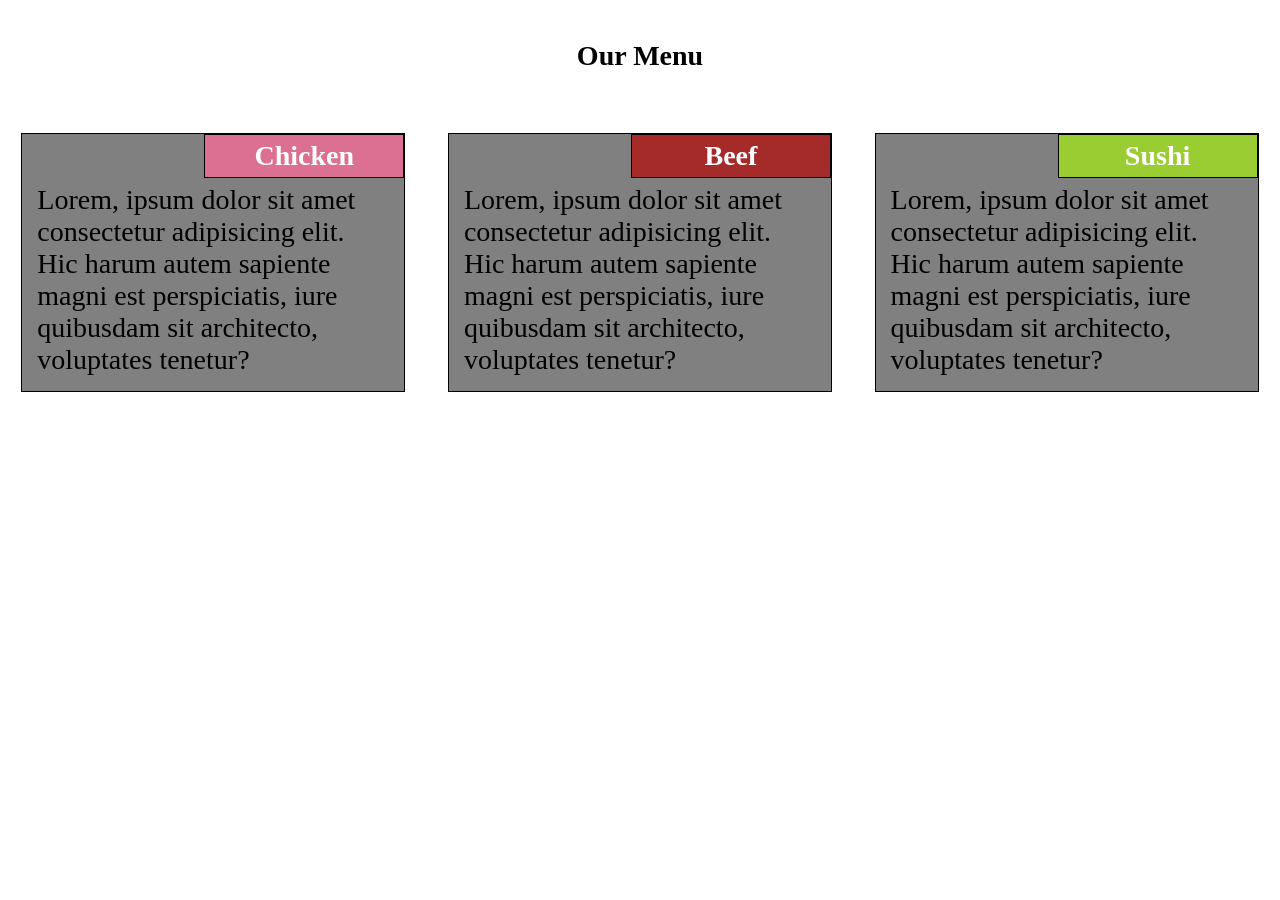
<file: module2-solution/index.html>
<!DOCTYPE html>
<html lang="en">
<head>
    <meta charset="UTF-8">
    <meta http-equiv="X-UA-Compatible" content="IE=edge">
    <meta name="viewport" content="width=device-width, initial-scale=1.0">
    <title>Document</title>
    <link rel="stylesheet" href="css/style.css">
</head>
<body>
    <header>Our Menu</header>
    <div id="d1">
        <section id="s1">
            <p class="section-title" id="p1">Chicken</p>
           <p class="text">Lorem, ipsum dolor sit amet consectetur adipisicing elit. Hic harum autem sapiente magni est perspiciatis, iure quibusdam sit architecto, voluptates tenetur?</p>
        </section>
        <section id="s2">
            <p class="section-title" id="p2">Beef</p>
            <p class="text">Lorem, ipsum dolor sit amet consectetur adipisicing elit. Hic harum autem sapiente magni est perspiciatis, iure quibusdam sit architecto, voluptates tenetur?</p>
        </section>
        <section id="s3">
            <p class="section-title" id="p3">Sushi</p>
            <p class="text">Lorem, ipsum dolor sit amet consectetur adipisicing elit. Hic harum autem sapiente magni est perspiciatis, iure quibusdam sit architecto, voluptates tenetur?</p>
        </section>
    </div>
</body>
</html>
</file>
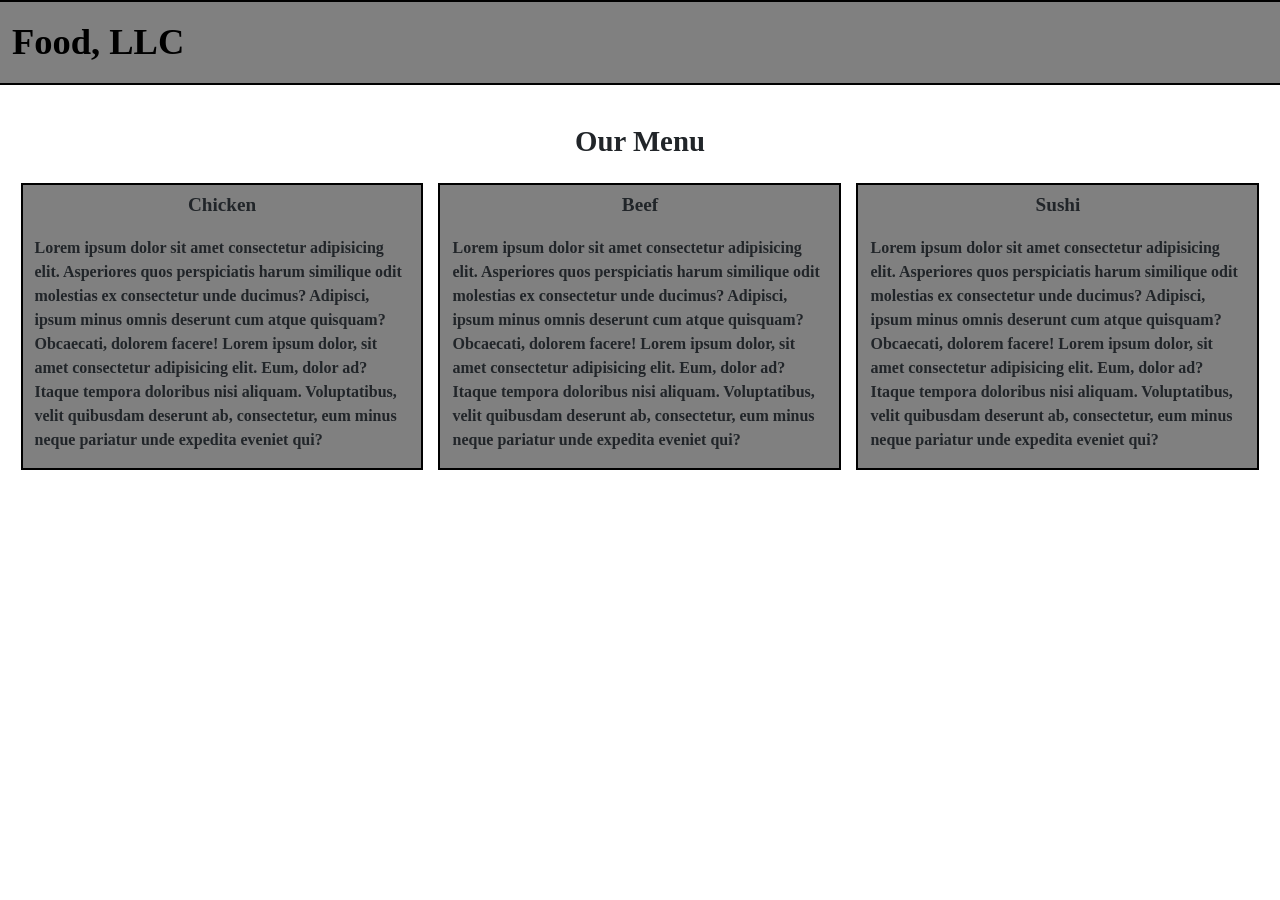
<file: module3-solution/index.html>
<!DOCTYPE html>
<html lang="en">
<head>
    <meta charset="UTF-8">
    <meta http-equiv="X-UA-Compatible" content="IE=edge">
    <meta name="viewport" content="width=device-width, initial-scale=1.0">
    <title>Document</title>
    <link href="https://cdn.jsdelivr.net/npm/bootstrap@5.1.3/dist/css/bootstrap.min.css" rel="stylesheet" integrity="sha384-1BmE4kWBq78iYhFldvKuhfTAU6auU8tT94WrHftjDbrCEXSU1oBoqyl2QvZ6jIW3" crossorigin="anonymous">
    <!-- <link rel="stylesheet" href="bootstrab/css/bootstrap.css"> -->
    <link rel="stylesheet" href="css/style.css">

</head>
<body>
    <header id="h1">
        <nav class="navbar navbar-expand-lg navbar-light">
            <div class="container-fluid">
              <a class="navbar-brand" id="food" href="index.html">Food, LLC</a>
              <button class="navbar-toggler bg-light border-light b1" type="button" data-bs-toggle="collapse" data-bs-target="#navbarTogglerDemo02" aria-controls="navbarTogglerDemo02" aria-expanded="false" aria-label="Toggle navigation">
                <span class="navbar-toggler-icon"></span>
              </button>
              <div class="collapse navbar-collapse ddd" id="navbarTogglerDemo02">
                <ul class="navbar-nav me-auto mb-2 mb-lg-0 linn text-center">
                  <li class="nav-item">
                    <a class="nav-link" href="#s1">Chicken</a>
                  </li>
                  <hr>
                  <li class="nav-item">
                    <a class="nav-link" href="#s2">Beef</a>
                  </li>
                  <hr>
                  <li class="nav-item">
                    <a class="nav-link" href="#s3">Sushi</a>
                  </li>
                </ul>
              </div>
            </div>
          </nav>
    </header>
        <div id="d11">
            <div id="title" class="text-center">Our Menu</div>
            <div class="row">
                <section id="s1" class="col-md-4 col-sm-6 col-xs-12">
                    <p class="sec text-center" id="p1">Chicken</p>
                    <p class="text">Lorem ipsum dolor sit amet consectetur adipisicing elit. Asperiores quos perspiciatis harum similique odit molestias ex consectetur unde ducimus? Adipisci, ipsum minus omnis deserunt cum atque quisquam? Obcaecati, dolorem facere! Lorem ipsum dolor, sit amet consectetur adipisicing elit. Eum, dolor ad? Itaque tempora doloribus nisi aliquam. Voluptatibus, velit quibusdam deserunt ab, consectetur, eum minus neque pariatur unde expedita eveniet qui?<br><a href="#h1">Back To Top</a></p>
                </section>
                <section id="s2" class="col-md-4 col-sm-6 col-xs-12">
                    <p class="sec text-center" id="p2">Beef</p>
                    <p class="text">Lorem ipsum dolor sit amet consectetur adipisicing elit. Asperiores quos perspiciatis harum similique odit molestias ex consectetur unde ducimus? Adipisci, ipsum minus omnis deserunt cum atque quisquam? Obcaecati, dolorem facere! Lorem ipsum dolor, sit amet consectetur adipisicing elit. Eum, dolor ad? Itaque tempora doloribus nisi aliquam. Voluptatibus, velit quibusdam deserunt ab, consectetur, eum minus neque pariatur unde expedita eveniet qui?<br><a href="#h1">Back To Top</a></p>
                </section>
                <section id="s3" class="col-md-4 col-sm-12 col-xs-12">
                    <p class="sec text-center" id="p3">Sushi</p>
                    <p class="text">Lorem ipsum dolor sit amet consectetur adipisicing elit. Asperiores quos perspiciatis harum similique odit molestias ex consectetur unde ducimus? Adipisci, ipsum minus omnis deserunt cum atque quisquam? Obcaecati, dolorem facere! Lorem ipsum dolor, sit amet consectetur adipisicing elit. Eum, dolor ad? Itaque tempora doloribus nisi aliquam. Voluptatibus, velit quibusdam deserunt ab, consectetur, eum minus neque pariatur unde expedita eveniet qui?<br><a href="#h1">Back To Top</a></p>
                </section>
            </div>
        </div>



    
    <!-- <script src="https://cdn.jsdelivr.net/npm/bootstrap@5.1.3/dist/js/bootstrap.bundle.min.js" integrity="sha384-ka7Sk0Gln4gmtz2MlQnikT1wXgYsOg+OMhuP+IlRH9sENBO0LRn5q+8nbTov4+1p" crossorigin="anonymous"></script>
    <script src="https://cdn.jsdelivr.net/npm/@popperjs/core@2.10.2/dist/umd/popper.min.js" integrity="sha384-7+zCNj/IqJ95wo16oMtfsKbZ9ccEh31eOz1HGyDuCQ6wgnyJNSYdrPa03rtR1zdB" crossorigin="anonymous"></script>
    <script src="https://cdn.jsdelivr.net/npm/bootstrap@5.1.3/dist/js/bootstrap.min.js" integrity="sha384-QJHtvGhmr9XOIpI6YVutG+2QOK9T+ZnN4kzFN1RtK3zEFEIsxhlmWl5/YESvpZ13" crossorigin="anonymous"></script> -->
        <script src="js/bootstrap.js"></script>

</body>
</html>
</file>
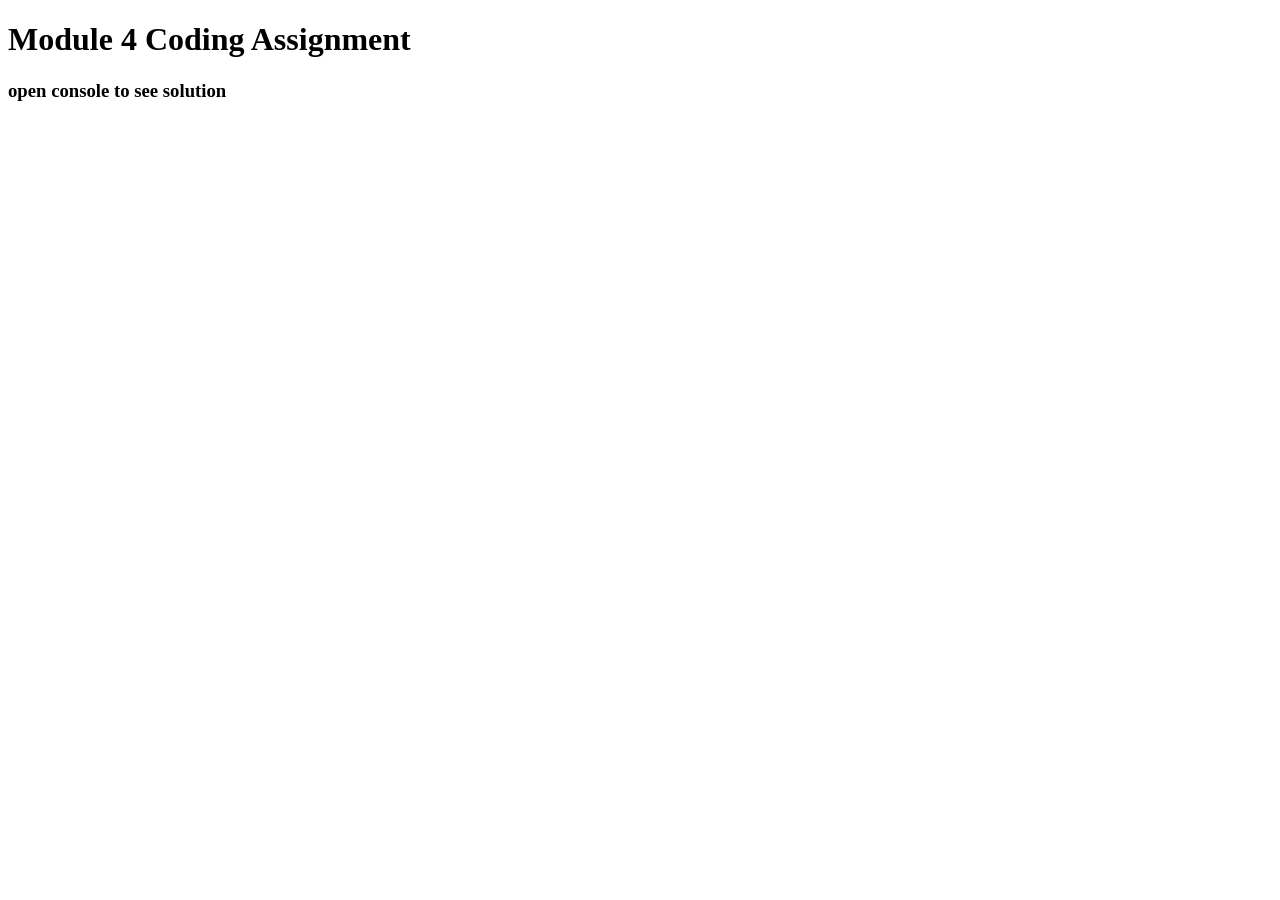
<file: module4-solution/index.html>
<!DOCTYPE html>
<html lang="en">
<head>
    <meta charset="UTF-8">
    <meta http-equiv="X-UA-Compatible" content="IE=edge">
    <meta name="viewport" content="width=device-width, initial-scale=1.0">
    <title>Document</title>
</head>
<body>
    <h1>Module 4 Coding Assignment</h1>
    <h3>open console to see solution</h3>
    <script src="script.js"></script>
</body>
</html>
</file>
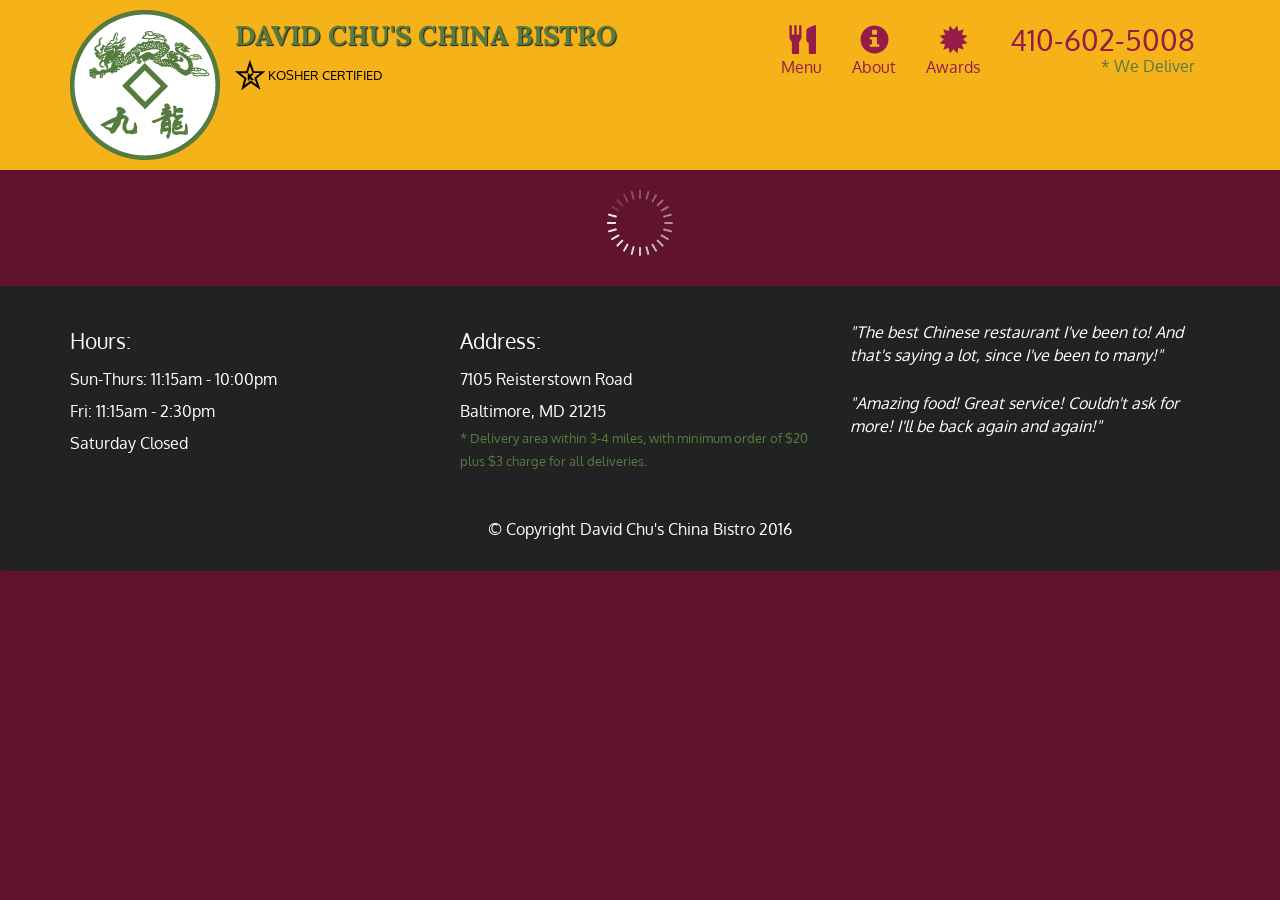
<file: module5-solution/index.html>
<!doctype html>
<html lang="en">
  <head>
    <meta charset="utf-8">
    <meta http-equiv="X-UA-Compatible" content="IE=edge">
    <meta name="viewport" content="width=device-width, initial-scale=1">
    <title>David Chu's China Bistro</title>
    <link rel="stylesheet" href="css/bootstrap.min.css">
    <link rel="stylesheet" href="css/styles.css">
    <link href='https://fonts.googleapis.com/css?family=Oxygen:400,300,700' rel='stylesheet' type='text/css'>
    <link href='https://fonts.googleapis.com/css?family=Lora' rel='stylesheet' type='text/css'>
  </head>
<body>
  <header>
    <nav id="header-nav" class="navbar navbar-default">
      <div class="container">
        <div class="navbar-header">
          <a href="index.html" class="pull-left visible-md visible-lg">
            <div id="logo-img" alt="Logo image"></div>
          </a>

          <div class="navbar-brand">
            <a href="index.html"><h1>David Chu's China Bistro</h1></a>
            <p>
              <img src="images/star-k-logo.png" alt="Kosher certification">
              <span>Kosher Certified</span>
            </p>
          </div>

          <button id="navbarToggle" type="button" class="navbar-toggle collapsed" data-toggle="collapse" data-target="#collapsable-nav" aria-expanded="false">
            <span class="sr-only">Toggle navigation</span>
            <span class="icon-bar"></span>
            <span class="icon-bar"></span>
            <span class="icon-bar"></span>
          </button>
        </div>
        
        <div id="collapsable-nav" class="collapse navbar-collapse">
           <ul id="nav-list" class="nav navbar-nav navbar-right">
            <li id="navHomeButton" class="visible-xs active">
              <a href="index.html">
                <span class="glyphicon glyphicon-home"></span> Home</a>
            </li>
            <li id="navMenuButton">
              <a href="#" onclick="$dc.loadMenuCategories();">
                <span class="glyphicon glyphicon-cutlery"></span><br class="hidden-xs"> Menu</a>
            </li>
            <li>
              <a href="#">
                <span class="glyphicon glyphicon-info-sign"></span><br class="hidden-xs"> About</a>
            </li>
            <li>
              <a href="#">
                <span class="glyphicon glyphicon-certificate"></span><br class="hidden-xs"> Awards</a>
            </li>
            <li id="phone" class="hidden-xs">
              <a href="tel:410-602-5008">
                <span>410-602-5008</span></a><div>* We Deliver</div>
            </li>
          </ul><!-- #nav-list -->
        </div><!-- .collapse .navbar-collapse -->
      </div><!-- .container -->
    </nav><!-- #header-nav -->
  </header>

  <div id="call-btn" class="visible-xs">
    <a class="btn" href="tel:410-602-5008">
    <span class="glyphicon glyphicon-earphone"></span>
    410-602-5008
    </a>
  </div>
  <div id="xs-deliver" class="text-center visible-xs">* We Deliver</div>

  <div id="main-content" class="container"></div>

  <footer class="panel-footer">
    <div class="container">
      <div class="row">
        <section id="hours" class="col-sm-4">
          <span>Hours:</span><br>
          Sun-Thurs: 11:15am - 10:00pm<br>
          Fri: 11:15am - 2:30pm<br>
          Saturday Closed
          <hr class="visible-xs">
        </section>
        <section id="address" class="col-sm-4">
          <span>Address:</span><br>
          7105 Reisterstown Road<br>
          Baltimore, MD 21215
          <p>* Delivery area within 3-4 miles, with minimum order of $20 plus $3 charge for all deliveries.</p>
          <hr class="visible-xs">
        </section>
        <section id="testimonials" class="col-sm-4">
          <p>"The best Chinese restaurant I've been to! And that's saying a lot, since I've been to many!"</p>
          <p>"Amazing food! Great service! Couldn't ask for more! I'll be back again and again!"</p>
        </section>
      </div>
      <div class="text-center">&copy; Copyright David Chu's China Bistro 2016</div>
    </div>
  </footer>

  <!-- jQuery (Bootstrap JS plugins depend on it) -->
  <script src="js/jquery-2.1.4.min.js"></script>
  <script src="js/bootstrap.min.js"></script>
  <script src="js/ajax-utils.js"></script>
  <script src="js/script.js"></script>
</body>
</html>
</file>
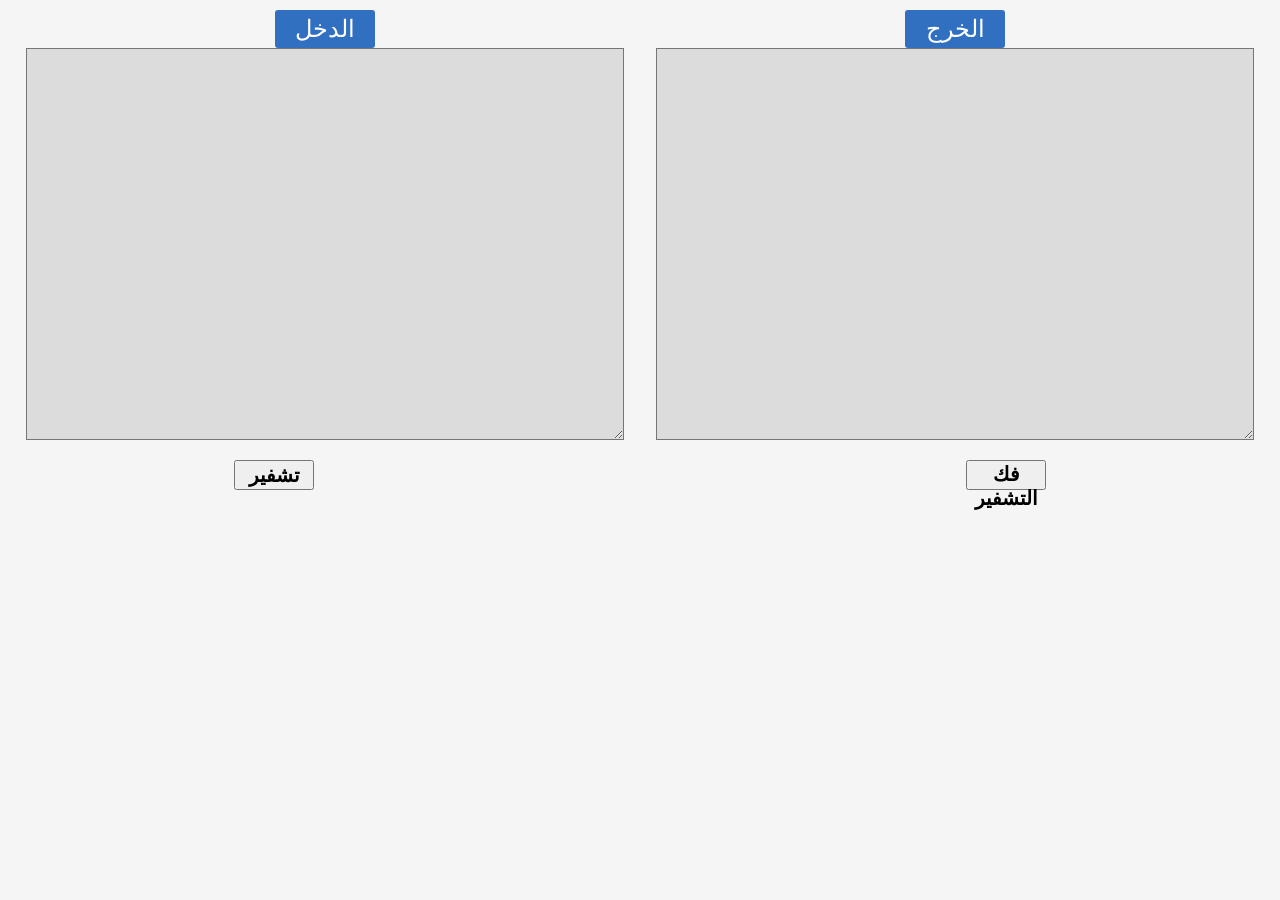
<file: encr.html>
<!DOCTYPE html>
<html lang="en">
<head>
    <meta charset="UTF-8">
    <meta http-equiv="X-UA-Compatible" content="IE=edge">
    <meta name="viewport" content="width=device-width, initial-scale=1.0">
    <title>Document</title>
</head>
<body>
<style>
    *{
        padding: 0;
        margin: 0;
        box-sizing: border-box;
    }
    body{
        background-color: whitesmoke;
        color: white;
        font-family: sans-serif;
        font-size: 1.5em;
        height: 100vh;
    }
    textarea{
        height: 100px;
        padding: 8px;
        font-size: 1.1em;
    }
    button{
        width: 80px;
        height: 30px;
        font-size: 20px;
        font-weight: 900;
        margin: 10px;
    }
    p{
        width: 100px;
        text-align: center;
        background-color:rgba(0, 78, 180, 0.801);
        padding: 5px;
        border-radius: 3px;
    }
    .d1{
        display: flex;
        align-items: center;
        justify-content: center;
        width: 100%;
        padding: 10px;
        height: 50vh;
    }
    .d1 div{
        width: 50%;
        height: 100%;
        display: flex;
        flex-direction: column;
        align-items: center;
    }
    .d1 div textarea{
        width: 95%;
        height: 100%;
        background-color:gainsboro;
    }
    .d2{
        margin: 0 auto;
        width: 65%;
        display: flex;
        justify-content: space-between;
    }
</style>
<div class="d1">
    <div>
        <p>الدخل</p>
        <textarea id="in1" cols="30" rows="10"></textarea>
    </div>

    <div>
        <p>الخرج</p>
        <textarea id="in2" cols="30" rows="10"></textarea>    
    </div>
</div>
<div class="d2">
    <button id="b1">تشفير</button>
    <button id="b2">فك التشفير</button>
</div>
<script>
    var in1 = document.getElementById("in1");
    var in2 = document.getElementById("in2");
    var b1 = document.getElementById("b1");
    var b2 = document.getElementById("b2");
    var arr0 = ["4","'","3","0","~","!","@","#","$","5","6","2","1","%",")","-","_",">","<","^","&","*","?","(","7","9","8"];
    var arr1 = [" ","a","b","c","d","e","f","g","h","i","j","k","l","m","n","o","p","q","r","s","t","u","v","w","x","y","z"];
    var arr2 = ["O","P","'","Q","R","S","T","U","V","W","X","Y","Z","A","B","C","D","E","F","G","H","I","J","K","L","M","N"];
    var arr3 = ["9","8","7","4","5","'","6","2","1","3","0","~","!","@","#","$","%","^","&","*","?","(",")","-","_",">","<"];
    var arr4 = ["R","S","T","U","O","P","'","Q","Z","A","B","V","W","X","Y","H","I","J","K","C","D","E","F","G","L","M","N"];
    var arr5 = ["5","'","9","8","7","4","6","2","#","$","%","^","&","1","3","0","~","!","@",")","-","_",">","<","*","?","("];
    var lett = 0;
//////////// تشفير /////////////////
    b1.onclick = function(){
        while (lett < in1.value.length){
            for (var i = 0 ; i < arr1.length; i++){
            if(in1.value[lett] == arr1[i]){
            in2.value += arr3[i] + arr2[i] + arr0[i] + arr5[i] + arr4[i];
            lett++;
            }
        }
    }
}
//////////// فك تشفير /////////////////
    b2.onclick = function(){
        while (lett < in1.value.length){
            for (var i = 0 ; i < arr3.length; i++){
            if(
                in1.value[lett] == arr3[i]
                &&
                in1.value[(lett+1)] == arr2[i]
                &&
                in1.value[(lett+2)] == arr0[i]
                &&
                in1.value[(lett+3)] == arr5[i]
                &&
                in1.value[(lett+4)] == arr4[i]
                )
            {
            in2.value += arr1[i];
            lett = lett + 5;
            }
        }
    }
}
// var arr6 = ["ا","ب","ت","ث","ج","ح","خ","د","ذ","ر","ز","س","ش","ص","ض","ط","ظ","ع","غ","ف","ق","ك","ل","م","ن","ه","و"]
</script>
</body>
</html>
</file>
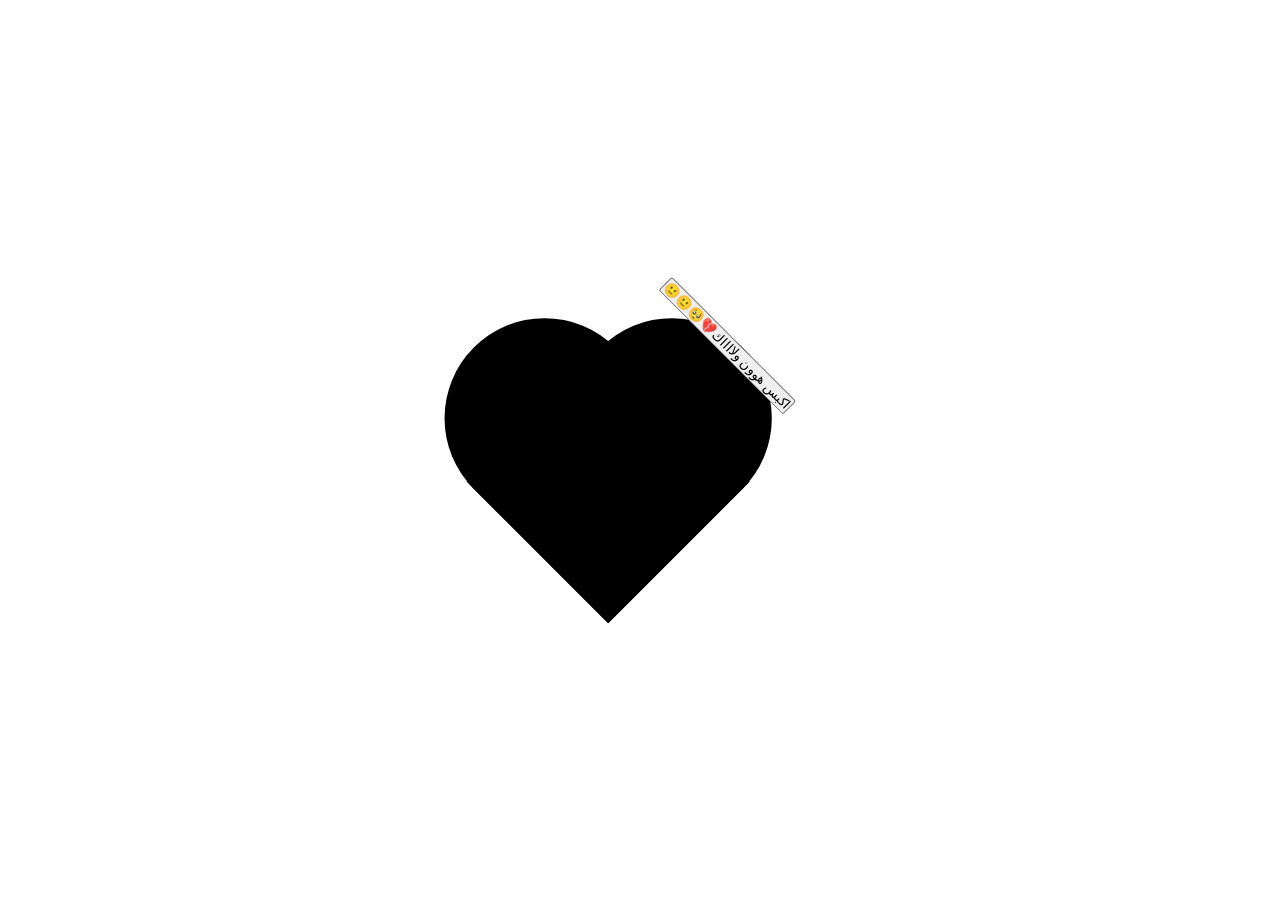
<file: Html.html>
<!DOCTYPE html>
<html>

<head>
    <meta charset="UTF-8">
    <meta name="viewport" content="width=device-width, initial-scale=1">
    <title>TCC</title>
    
    <!--
    <style>
      body{
        background-color: #54abfb;
        display: grid;
        place-items: center;
      }
      .drob input
      {
        z-index: 99;
        position: relative;
      }
      .drob{
        margin-top: 100px;
        position: relative;
        height: 200px;
        width: 200px;
        background: #54abfb;
        opacity: 0.8;
        border: 2px solid #3d93ff;
        border-radius: 51% 49% 48% 52% / 62% 44% 56% 38%;
        }
        .drob::before{
        content: '';
        width: 100%;
        height: 100%;
        position: absolute;
        background: #318cfe;
        border-radius: 51% 49% 48% 52% / 62% 44% 56% 38%;
        box-shadow: -20px 30px 16px #1b6cfe, -40px 60px 32px #1b6cfb, inset -6px 6px 10px #1b6cfb, inset 2px 6px 10px #1a74e5, inset 20px -20px 22px white, inset 40px -40px 44px #a8ceff;
        }
  .drob::after{
    content: '';
    width: 40px;
    height: 40px;
    position: absolute;
    background: #e6fdfb;
    border-radius: 44% 56% 46% 54% / 36% 50% 50% 64%;
    left: 130px;
    top: 40px;
    opacity: 0.8;
    box-shadow: 16px 40px 0 -10px white;
  }
    </style> -->
</head>

<body>
<!--
<div class="drob">
  
  <form action="gg.com" method="get" accept-charset="utf-8">
    <input type="text" name="" id="in1" value="" />
    <input type="text" name="" id="in2" value="" />
    
  </form>
</div>-->
<!--

<html><head></head><body>
<form action="https:test.com" onsubmit="com()">
ادخل كلمة السر
<input id="i1"> <br>
<input type="submit" value="التالي">
</form>
<script type="text/javascript">
function com() {
var t=document.getElementById("i1");
var b=false;
for (var i=0; i<t.value.length; i++)
if(t.value [ i ]== ".")
var b=true;
if(b==false)

{alert ("كلمة السر لٱ تحوي نقطة ");
return false;}
else return true;}
</script>

</body>
</html>



 
  <ol id="ol">  
       <li>
         1</li><li>2</li><li>3</li>
  </ol>
  <script>
var ol = document.getElementById("ol");
var x = ol.childNodes;
x[1].innerHTML = "hhgghh";
  </script>
  
  
  
  
  
  
  
  
  
  
  
  <p id="p1" style="font-size: 20px">
    Hello
  </p>
  <button id="b1" onclick="plus()">
    ++++++
  </button>
  <button id="b2" onclick="min()">
  ------
  </button>
  /////////////////////////
  <script>
  var x = document.getElementById("p1");
    function plus(){
      var s = x.style.fontSize;
      s = parseInt(s);
      s += 2;
    x.style.fontSize = String(s) + "px";
    }
    
    function min(){
    var s = x.style.fontSize;
    s = parseInt(s);
    s -= 2;
    x.style.fontSize = String(s) + "px";
    }
  </script>
  
  
  
  
  <input type="text" id="in1"/>
  <input type="text" id="in2"/>
  
  <button id="b1" onclick="calc()">المجموع</button>
  
  <div id="d1" style="background-color: gray ; height: 20px">
    
  </div>
  


 <script>
  let in1 = document.getElementById("in1");
let in2 = document.getElementById("in2");
let d1 = document.getElementById("d1");

let v1 = in1.value;
let v2 = in2.value;

function calc(){
  d1.innerHTML = (v1 + v2);
}

 </script>
  
  
  
  
  
  
  
  
  

  
  <script>
  
  
var pro1 = prompt("Enter the link");
var b = document.getElementById("b1");
var a = document.createElement("a");
var in1 = document.createTextNode(pro1);
a.href = "https://www.Google.com";
a.appendChild(in1);
b.appendChild(a);
  a.id = "c1";
  
var pro2 = prompt("Enter the background-color");
b.style.backgroundColor = pro2;

var pro3 = prompt("Enter the font-size");
    b.style.fontSize = pro3;
    
var pro4 = prompt("Enter the color");
    c1.style.color = pro4;
    
var pro5 = prompt("Enter the margin");
    b.style.margin = pro5;
  </script>
  
  

  
  
  -->
  
  
  
  <!--
  
  <div class="calc">
    <div class="head">
      <button id="b0">Calculator</button>
    </div>
    <div class="out">
      75000
    </div>
    <div class="btn" id="ln1">
      <button>AC</button>
      <button>C</button>
      <button>+/-</button>
      <button>%</button>
    </div>
    <div class="btn" id="ln2">
      <button>7</button>
      <button>8</button>
      <button>9</button>
      <button>÷</button>
    </div>
    <div class="btn" id="ln3">
      <button>4</button>
      <button>5</button>
      <button>6</button>
      <button>×</button>
    </div>
    <div class="btn" id="ln4">
      <button>1</button>
      <button>2</button>
      <button>3</button>
      <button>-</button>
    </div>
    <div class="btn" id="ln5">
      <button>0</button>
      <button>,</button>
      <button>=</button>
      <button>+</button>
    </div>
  </div>
  
  <style>
  *{
    margin: 0;
  }
    .calc{
      width: 100%;
      height: 100vh;
      background-color: #111;
    }
    .head{
      width: 100%;
      display: flex;
      align-items: center;
      height: 90px;
      background-color: #111;
    }
    #b0{
      width: 250px;
      height: 50px;
      background-color: blue;
      border-radius: 30px;
      color: whitesmoke;
      font-size: 40px;
      margin-left:30px;
      border: none;
    }
    .out{
      width: 100%;
      height: 400px;
      background-color: #1b1b1b;
      display: flex;
      align-items: center;
      font-size:10em;
      direction: rtl;
      color: #aaa;
    }
    .btn{
      width: 100%;
      height: 210px;
      display: flex;
      align-items: center;
      justify-content: space-around;
    }
    .btn button{
      width: 170px;
      height: 170px;
      border:none;
      border-radius: 50%;
      color: whitesmoke;
      font-size: 70px;
      font-weight: 900;
      background-color: #111;
    }
    #ln1 button{
      background-color: #1b1b1b;
    }
    #ln2 button:nth-child(4){
      background-color: #1b1b1b;
    }
    #ln3 button:nth-child(4){
    background-color: #1b1b1b;
    }
    #ln4 button:nth-child(4){
    background-color: #1b1b1b;
    }
    #ln5 button:nth-child(4){
    background-color: #1b1b1b;
    }
    
    
  </style>
  
  
  
  
  
  -->
  
  
  
  
  
  
  
  
  
  
  
  
  <div class="heart" id="d1">
    <button onclick="clk()">🙂🙂🥺💔اكبس هوون ولااااك</button></button>
  </div>
 
  <script>
  var x = document.getElementById("d1");
    function clk() {
x.style.animationName = "hello";
x.style.animationDuration = "1ms";
x.style.animationTimingFunction = "linear";
x.style.animationIterationCount = "infinite";
    }
  </script>
  <style>
  *{
    margin: 0;
    padding: 0;
  }
  body{
    display: flex;
    align-items: center;
    justify-content: center;
    height: 100vh;
  }
    .heart{
      position: relative;
      margin: 100px auto;
      width: 200px;
      height: 290px;
      background: black;
      transform: rotate(45deg);
     /* animation: hello 4s linear infinite;*/
      border-radius: 200px 200px 0 0;
    }
    
    .heart::before{
      content: '';
      position: absolute;
      width: 200px;
      height: 290px;
      background: black;
      transform: rotate(-90deg);
      border-radius: 200px 200px 0 0;
      left: -45px;
      bottom: -45px;
    }
    
    @keyframes hello{
      0%{
        transform: rotate(0deg);
      }
      100%{
        transform: rotate(360deg);
    }
  </style>
</body>

</html>
</file>
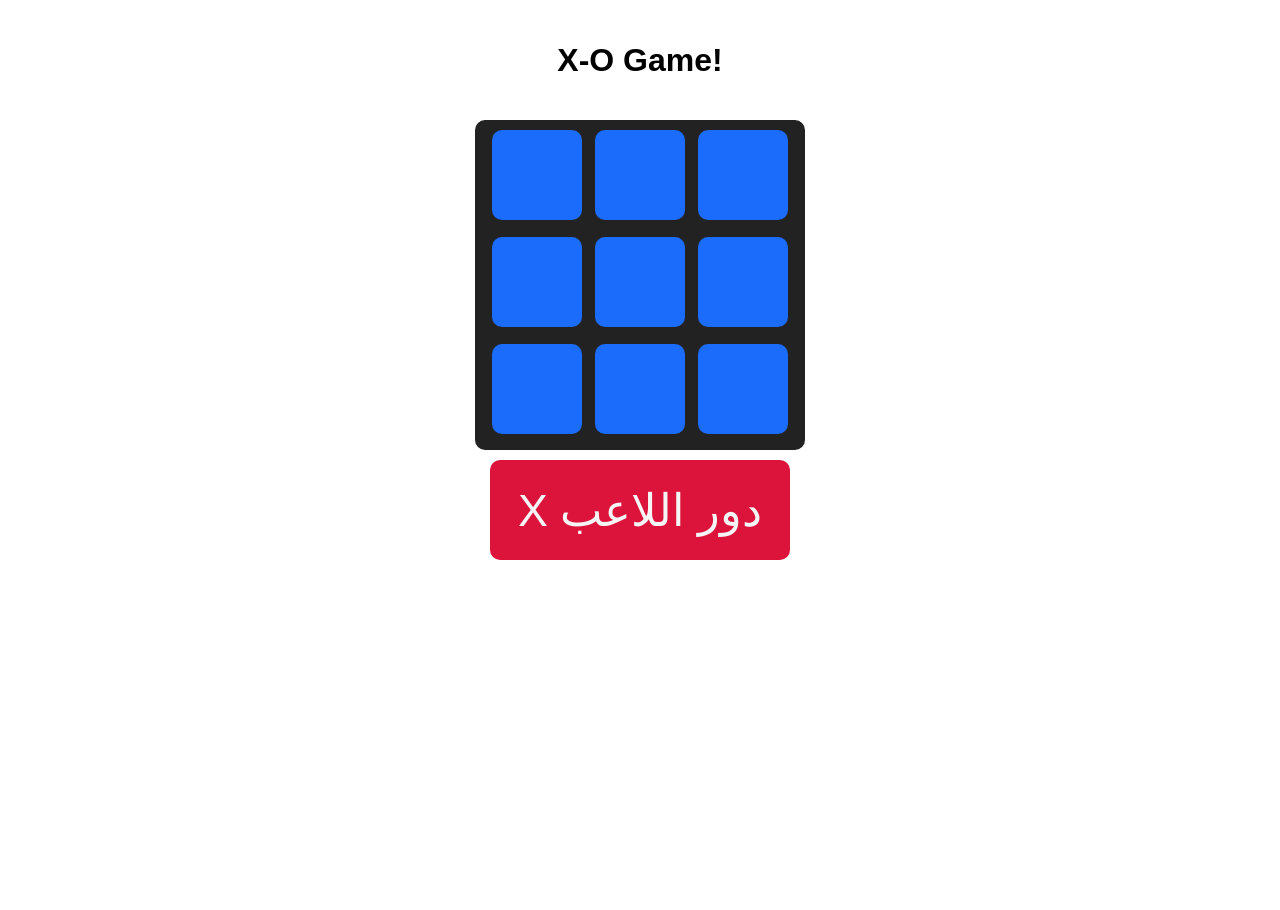
<file: xo.html>
<!DOCTYPE html>
<html>
<head>
    <meta charset="UTF-8">
    <meta name="viewport" content="width=device-width, initial-scale=1">
    <title></title>
</head>
<body id="bo">
  <div id="p22">X-O Game!</div>

  <div class="dp">
    <div class="all">
    <div class="dd" id="d1"></div>
    <div class="dd" id="d2"></div>
    <div class="dd" id="d3"></div>
    </div>
    <div class="all">
    <div class="dd" id="d4"></div>
    <div class="dd" id="d5"></div>
    <div class="dd" id="d6"></div>
    </div>
    <div class="all">
    <div class="dd" id="d7"></div>
    <div class="dd" id="d8"></div>
    <div class="dd" id="d9"></div>
    </div>
  </div>
  <div class="player" id="p1">X دور اللاعب</div>
  <div id="p2"></div>
  <style>
  *{
    margin:0;
    padding: 0;
    box-sizing: border-box;
    color: white;
    font-family: sans-serif;
    border-radius: 10px;
    transition: all 1s;
  }
  body{
    height: 100vh;
  }
  .player{
    width: 300px;
    height: 100px;
    background-color: crimson;
    margin: 10px auto;
    color: whitesmoke;
    display: flex;
    align-items: center;
    justify-content: center;
    font-size: 2.8em;
  }
  #p2{
    height: 100px;
    margin: 10px auto;
    display: flex;
    align-items: center;
    justify-content: center;
    color: black;
    font-size: 1.7em;
    padding: 5px;
    font-weight: 900;
    transition: all 1s;
  }
  #p22{
    height: 100px;
    margin: 10px auto;
    display: flex;
    align-items: center;
    justify-content: center;
    font-size: 2em;
    color: black;
    padding: 5px;
    font-weight: 900;
    transition: all 1s;
  }
    .dp{
      padding: 10px;
      margin: 10px auto;
      width: 330px;
      height: 330px;
      background-color: #222;
    }
    .all{
      width: 100%;
      height: 90px;
      margin-bottom: 17px;
      display:flex;
      align-items: center;
      justify-content: space-around;
    }
    .dd{
      width: 90px;
      height:90px;
      background-color: #1b6cfb;
      margin: 5px;
      display:flex;
      align-items: center;
      justify-content: space-around;
      font-size: 4em;
      cursor: pointer;
    }
  </style>
  <script>
  var d1 = document.getElementById("d1");
  var d2 = document.getElementById("d2");
  var d3 = document.getElementById("d3");
  var d4 = document.getElementById("d4");
  var d5 = document.getElementById("d5");
  var d6 = document.getElementById("d6");
  var d7 = document.getElementById("d7");
  var d8 = document.getElementById("d8");
  var d9 = document.getElementById("d9");
  var p1 = document.getElementById("p1");
  var p2 = document.getElementById("p2");
  var arr = ["X" , "O"];
  var lett = true;



  d1.onclick = function () {
    if (lett == true)
    {
      d1.innerHTML = arr[0];
      lett = false;
      p1.innerHTML = "O دور اللاعب";
      if (d1.innerHTML == "X" && d2.innerHTML == "X" && d3.innerHTML == "X")
      {
        d1.style.backgroundColor = "green";
        d2.style.backgroundColor = "green";
        d3.style.backgroundColor = "green";
      }
      if (d4.innerHTML == "X" && d5.innerHTML == "X" && d6.innerHTML == "X")
      {
        d4.style.backgroundColor = "green";
        d5.style.backgroundColor = "green";
        d6.style.backgroundColor = "green";
      }
      if (d7.innerHTML == "X" && d8.innerHTML == "X" && d9.innerHTML == "X")
      {
        d7.style.backgroundColor = "green";
        d8.style.backgroundColor = "green";
        d9.style.backgroundColor = "green";
      }
      if (d1.innerHTML == "X" && d4.innerHTML == "X" && d7.innerHTML == "X")
      {
        d1.style.backgroundColor = "green";
        d4.style.backgroundColor = "green";
        d7.style.backgroundColor = "green";
      }
      if (d2.innerHTML == "X" && d5.innerHTML == "X" && d8.innerHTML == "X")
      {
        d2.style.backgroundColor = "green";
        d5.style.backgroundColor = "green";
        d8.style.backgroundColor = "green";
      }
      if (d3.innerHTML == "X" && d6.innerHTML == "X" && d9.innerHTML == "X")
      {
        d3.style.backgroundColor = "green";
        d6.style.backgroundColor = "green";
        d9.style.backgroundColor = "green";
      }
      if (d1.innerHTML == "X" && d5.innerHTML == "X" && d9.innerHTML == "X")
      {
        d1.style.backgroundColor = "green";
        d5.style.backgroundColor = "green";
        d9.style.backgroundColor = "green";
      }
      if (d3.innerHTML == "X" && d5.innerHTML == "X" && d7.innerHTML == "X")
      {
        d3.style.backgroundColor = "green";
        d5.style.backgroundColor = "green";
        d7.style.backgroundColor = "green";
      }
//////////////////////////////
      if (
      (d1.innerHTML == "X" && d2.innerHTML == "X" && d3.innerHTML == "X")
      ||
      (d4.innerHTML == "X" && d5.innerHTML == "X" && d6.innerHTML == "X")
      ||
      (d7.innerHTML == "X" && d8.innerHTML == "X" && d9.innerHTML == "X")
      ||
      (d1.innerHTML == "X" && d4.innerHTML == "X" && d7.innerHTML == "X")
      ||
      (d2.innerHTML == "X" && d5.innerHTML == "X" && d8.innerHTML == "X")
      ||
      (d3.innerHTML == "X" && d6.innerHTML == "X" && d9.innerHTML == "X")
      ||
      (d1.innerHTML == "X" && d5.innerHTML == "X" && d9.innerHTML == "X")
      ||
      (d3.innerHTML == "X" && d5.innerHTML == "X" && d7.innerHTML == "X")
      )
  {
    p1.innerHTML = "X فاز اللاعب";
    p1.style.backgroundColor = "green";
    p2.innerHTML = "قُم بتحديث الصفحة لإعادة الضبط";
  }
    } else {
      d1.innerHTML = arr[1];
      lett = true;
      p1.innerHTML = "X دور اللاعب";
      if (d1.innerHTML == "O" && d2.innerHTML == "O" && d3.innerHTML == "O")
      {
        d1.style.backgroundColor = "green";
        d2.style.backgroundColor = "green";
        d3.style.backgroundColor = "green";
      }
      if (d4.innerHTML == "O" && d5.innerHTML == "O" && d6.innerHTML == "O")
      {
        d4.style.backgroundColor = "green";
        d5.style.backgroundColor = "green";
        d6.style.backgroundColor = "green";
      }
      if (d7.innerHTML == "O" && d8.innerHTML == "O" && d9.innerHTML == "O")
      {
        d7.style.backgroundColor = "green";
        d8.style.backgroundColor = "green";
        d9.style.backgroundColor = "green";
      }
      if (d1.innerHTML == "O" && d4.innerHTML == "O" && d7.innerHTML == "O")
      {
        d1.style.backgroundColor = "green";
        d4.style.backgroundColor = "green";
        d7.style.backgroundColor = "green";
      }
      if (d2.innerHTML == "O" && d5.innerHTML == "O" && d8.innerHTML == "O")
      {
        d2.style.backgroundColor = "green";
        d5.style.backgroundColor = "green";
        d8.style.backgroundColor = "green";
      }
      if (d3.innerHTML == "O" && d6.innerHTML == "O" && d9.innerHTML == "O")
      {
        d3.style.backgroundColor = "green";
        d6.style.backgroundColor = "green";
        d9.style.backgroundColor = "green";
      }
      if (d1.innerHTML == "O" && d5.innerHTML == "O" && d9.innerHTML == "O")
      {
        d1.style.backgroundColor = "green";
        d5.style.backgroundColor = "green";
        d9.style.backgroundColor = "green";
      }
      if (d3.innerHTML == "O" && d5.innerHTML == "O" && d7.innerHTML == "O")
      {
        d3.style.backgroundColor = "green";
        d5.style.backgroundColor = "green";
        d7.style.backgroundColor = "green";
      }
//////////////////////////////

      if (
      (d1.innerHTML == "O" && d2.innerHTML == "O" && d3.innerHTML == "O")
      ||
      (d4.innerHTML == "O" && d5.innerHTML == "O" && d6.innerHTML == "O")
      ||
      (d7.innerHTML == "O" && d8.innerHTML == "O" && d9.innerHTML == "O")
      ||
      (d1.innerHTML == "O" && d4.innerHTML == "O" && d7.innerHTML == "O")
      ||
      (d2.innerHTML == "O" && d5.innerHTML == "O" && d8.innerHTML == "O")
      ||
      (d3.innerHTML == "O" && d6.innerHTML == "O" && d9.innerHTML == "O")
      ||
      (d1.innerHTML == "O" && d5.innerHTML == "O" && d9.innerHTML == "O")
      ||
      (d3.innerHTML == "O" && d5.innerHTML == "O" && d7.innerHTML == "O")
      )
  {
    p1.innerHTML = "O فاز اللاعب";
    p1.style.backgroundColor = "green";
    p2.innerHTML = "قُم بتحديث الصفحة لإعادة الضبط";
  }
    }
  }









  d2.onclick = function () {
  if (lett == true)
  {
  d2.innerHTML = arr[0];
  lett = false;
  p1.innerHTML = "O دور اللاعب";
  if (d1.innerHTML == "X" && d2.innerHTML == "X" && d3.innerHTML == "X")
      {
        d1.style.backgroundColor = "green";
        d2.style.backgroundColor = "green";
        d3.style.backgroundColor = "green";
      }
      if (d4.innerHTML == "X" && d5.innerHTML == "X" && d6.innerHTML == "X")
      {
        d4.style.backgroundColor = "green";
        d5.style.backgroundColor = "green";
        d6.style.backgroundColor = "green";
      }
      if (d7.innerHTML == "X" && d8.innerHTML == "X" && d9.innerHTML == "X")
      {
        d7.style.backgroundColor = "green";
        d8.style.backgroundColor = "green";
        d9.style.backgroundColor = "green";
      }
      if (d1.innerHTML == "X" && d4.innerHTML == "X" && d7.innerHTML == "X")
      {
        d1.style.backgroundColor = "green";
        d4.style.backgroundColor = "green";
        d7.style.backgroundColor = "green";
      }
      if (d2.innerHTML == "X" && d5.innerHTML == "X" && d8.innerHTML == "X")
      {
        d2.style.backgroundColor = "green";
        d5.style.backgroundColor = "green";
        d8.style.backgroundColor = "green";
      }
      if (d3.innerHTML == "X" && d6.innerHTML == "X" && d9.innerHTML == "X")
      {
        d3.style.backgroundColor = "green";
        d6.style.backgroundColor = "green";
        d9.style.backgroundColor = "green";
      }
      if (d1.innerHTML == "X" && d5.innerHTML == "X" && d9.innerHTML == "X")
      {
        d1.style.backgroundColor = "green";
        d5.style.backgroundColor = "green";
        d9.style.backgroundColor = "green";
      }
      if (d3.innerHTML == "X" && d5.innerHTML == "X" && d7.innerHTML == "X")
      {
        d3.style.backgroundColor = "green";
        d5.style.backgroundColor = "green";
        d7.style.backgroundColor = "green";
      }
//////////////////////////////
  if (
      (d1.innerHTML == "X" && d2.innerHTML == "X" && d3.innerHTML == "X")
      ||
      (d4.innerHTML == "X" && d5.innerHTML == "X" && d6.innerHTML == "X")
      ||
      (d7.innerHTML == "X" && d8.innerHTML == "X" && d9.innerHTML == "X")
      ||
      (d1.innerHTML == "X" && d4.innerHTML == "X" && d7.innerHTML == "X")
      ||
      (d2.innerHTML == "X" && d5.innerHTML == "X" && d8.innerHTML == "X")
      ||
      (d3.innerHTML == "X" && d6.innerHTML == "X" && d9.innerHTML == "X")
      ||
      (d1.innerHTML == "X" && d5.innerHTML == "X" && d9.innerHTML == "X")
      ||
      (d3.innerHTML == "X" && d5.innerHTML == "X" && d7.innerHTML == "X")
      )
  {
    p1.innerHTML = "X فاز اللاعب";
    p1.style.backgroundColor = "green";
    p2.innerHTML = "قُم بتحديث الصفحة لإعادة الضبط";
  }
  } else {
  d2.innerHTML = arr[1];
  lett = true;
  p1.innerHTML = "X دور اللاعب";
  if (d1.innerHTML == "O" && d2.innerHTML == "O" && d3.innerHTML == "O")
      {
        d1.style.backgroundColor = "green";
        d2.style.backgroundColor = "green";
        d3.style.backgroundColor = "green";
      }
      if (d4.innerHTML == "O" && d5.innerHTML == "O" && d6.innerHTML == "O")
      {
        d4.style.backgroundColor = "green";
        d5.style.backgroundColor = "green";
        d6.style.backgroundColor = "green";
      }
      if (d7.innerHTML == "O" && d8.innerHTML == "O" && d9.innerHTML == "O")
      {
        d7.style.backgroundColor = "green";
        d8.style.backgroundColor = "green";
        d9.style.backgroundColor = "green";
      }
      if (d1.innerHTML == "O" && d4.innerHTML == "O" && d7.innerHTML == "O")
      {
        d1.style.backgroundColor = "green";
        d4.style.backgroundColor = "green";
        d7.style.backgroundColor = "green";
      }
      if (d2.innerHTML == "O" && d5.innerHTML == "O" && d8.innerHTML == "O")
      {
        d2.style.backgroundColor = "green";
        d5.style.backgroundColor = "green";
        d8.style.backgroundColor = "green";
      }
      if (d3.innerHTML == "O" && d6.innerHTML == "O" && d9.innerHTML == "O")
      {
        d3.style.backgroundColor = "green";
        d6.style.backgroundColor = "green";
        d9.style.backgroundColor = "green";
      }
      if (d1.innerHTML == "O" && d5.innerHTML == "O" && d9.innerHTML == "O")
      {
        d1.style.backgroundColor = "green";
        d5.style.backgroundColor = "green";
        d9.style.backgroundColor = "green";
      }
      if (d3.innerHTML == "O" && d5.innerHTML == "O" && d7.innerHTML == "O")
      {
        d3.style.backgroundColor = "green";
        d5.style.backgroundColor = "green";
        d7.style.backgroundColor = "green";
      }
//////////////////////////////
  if (
      (d1.innerHTML == "O" && d2.innerHTML == "O" && d3.innerHTML == "O")
      ||
      (d4.innerHTML == "O" && d5.innerHTML == "O" && d6.innerHTML == "O")
      ||
      (d7.innerHTML == "O" && d8.innerHTML == "O" && d9.innerHTML == "O")
      ||
      (d1.innerHTML == "O" && d4.innerHTML == "O" && d7.innerHTML == "O")
      ||
      (d2.innerHTML == "O" && d5.innerHTML == "O" && d8.innerHTML == "O")
      ||
      (d3.innerHTML == "O" && d6.innerHTML == "O" && d9.innerHTML == "O")
      ||
      (d1.innerHTML == "O" && d5.innerHTML == "O" && d9.innerHTML == "O")
      ||
      (d3.innerHTML == "O" && d5.innerHTML == "O" && d7.innerHTML == "O")
      )
  {
    p1.innerHTML = "O فاز اللاعب";
    p1.style.backgroundColor = "green";
    p2.innerHTML = "قُم بتحديث الصفحة لإعادة الضبط";

  }
  }
  }












  d3.onclick = function () {
  if (lett == true)
  {
  d3.innerHTML = arr[0];
  lett = false;
  p1.innerHTML = "O دور اللاعب";
  if (d1.innerHTML == "X" && d2.innerHTML == "X" && d3.innerHTML == "X")
      {
        d1.style.backgroundColor = "green";
        d2.style.backgroundColor = "green";
        d3.style.backgroundColor = "green";
      }
      if (d4.innerHTML == "X" && d5.innerHTML == "X" && d6.innerHTML == "X")
      {
        d4.style.backgroundColor = "green";
        d5.style.backgroundColor = "green";
        d6.style.backgroundColor = "green";
      }
      if (d7.innerHTML == "X" && d8.innerHTML == "X" && d9.innerHTML == "X")
      {
        d7.style.backgroundColor = "green";
        d8.style.backgroundColor = "green";
        d9.style.backgroundColor = "green";
      }
      if (d1.innerHTML == "X" && d4.innerHTML == "X" && d7.innerHTML == "X")
      {
        d1.style.backgroundColor = "green";
        d4.style.backgroundColor = "green";
        d7.style.backgroundColor = "green";
      }
      if (d2.innerHTML == "X" && d5.innerHTML == "X" && d8.innerHTML == "X")
      {
        d2.style.backgroundColor = "green";
        d5.style.backgroundColor = "green";
        d8.style.backgroundColor = "green";
      }
      if (d3.innerHTML == "X" && d6.innerHTML == "X" && d9.innerHTML == "X")
      {
        d3.style.backgroundColor = "green";
        d6.style.backgroundColor = "green";
        d9.style.backgroundColor = "green";
      }
      if (d1.innerHTML == "X" && d5.innerHTML == "X" && d9.innerHTML == "X")
      {
        d1.style.backgroundColor = "green";
        d5.style.backgroundColor = "green";
        d9.style.backgroundColor = "green";
      }
      if (d3.innerHTML == "X" && d5.innerHTML == "X" && d7.innerHTML == "X")
      {
        d3.style.backgroundColor = "green";
        d5.style.backgroundColor = "green";
        d7.style.backgroundColor = "green";
      }
//////////////////////////////
  if (
      (d1.innerHTML == "X" && d2.innerHTML == "X" && d3.innerHTML == "X")
      ||
      (d4.innerHTML == "X" && d5.innerHTML == "X" && d6.innerHTML == "X")
      ||
      (d7.innerHTML == "X" && d8.innerHTML == "X" && d9.innerHTML == "X")
      ||
      (d1.innerHTML == "X" && d4.innerHTML == "X" && d7.innerHTML == "X")
      ||
      (d2.innerHTML == "X" && d5.innerHTML == "X" && d8.innerHTML == "X")
      ||
      (d3.innerHTML == "X" && d6.innerHTML == "X" && d9.innerHTML == "X")
      ||
      (d1.innerHTML == "X" && d5.innerHTML == "X" && d9.innerHTML == "X")
      ||
      (d3.innerHTML == "X" && d5.innerHTML == "X" && d7.innerHTML == "X")
      )
  {
    p1.innerHTML = "X فاز اللاعب";
    p1.style.backgroundColor = "green";
    p2.innerHTML = "قُم بتحديث الصفحة لإعادة الضبط";

  }
  } else {
  d3.innerHTML = arr[1];
  lett = true;
  p1.innerHTML = "X دور اللاعب";
  if (d1.innerHTML == "O" && d2.innerHTML == "O" && d3.innerHTML == "O")
      {
        d1.style.backgroundColor = "green";
        d2.style.backgroundColor = "green";
        d3.style.backgroundColor = "green";
      }
      if (d4.innerHTML == "O" && d5.innerHTML == "O" && d6.innerHTML == "O")
      {
        d4.style.backgroundColor = "green";
        d5.style.backgroundColor = "green";
        d6.style.backgroundColor = "green";
      }
      if (d7.innerHTML == "O" && d8.innerHTML == "O" && d9.innerHTML == "O")
      {
        d7.style.backgroundColor = "green";
        d8.style.backgroundColor = "green";
        d9.style.backgroundColor = "green";
      }
      if (d1.innerHTML == "O" && d4.innerHTML == "O" && d7.innerHTML == "O")
      {
        d1.style.backgroundColor = "green";
        d4.style.backgroundColor = "green";
        d7.style.backgroundColor = "green";
      }
      if (d2.innerHTML == "O" && d5.innerHTML == "O" && d8.innerHTML == "O")
      {
        d2.style.backgroundColor = "green";
        d5.style.backgroundColor = "green";
        d8.style.backgroundColor = "green";
      }
      if (d3.innerHTML == "O" && d6.innerHTML == "O" && d9.innerHTML == "O")
      {
        d3.style.backgroundColor = "green";
        d6.style.backgroundColor = "green";
        d9.style.backgroundColor = "green";
      }
      if (d1.innerHTML == "O" && d5.innerHTML == "O" && d9.innerHTML == "O")
      {
        d1.style.backgroundColor = "green";
        d5.style.backgroundColor = "green";
        d9.style.backgroundColor = "green";
      }
      if (d3.innerHTML == "O" && d5.innerHTML == "O" && d7.innerHTML == "O")
      {
        d3.style.backgroundColor = "green";
        d5.style.backgroundColor = "green";
        d7.style.backgroundColor = "green";
      }
//////////////////////////////
  if (
      (d1.innerHTML == "O" && d2.innerHTML == "O" && d3.innerHTML == "O")
      ||
      (d4.innerHTML == "O" && d5.innerHTML == "O" && d6.innerHTML == "O")
      ||
      (d7.innerHTML == "O" && d8.innerHTML == "O" && d9.innerHTML == "O")
      ||
      (d1.innerHTML == "O" && d4.innerHTML == "O" && d7.innerHTML == "O")
      ||
      (d2.innerHTML == "O" && d5.innerHTML == "O" && d8.innerHTML == "O")
      ||
      (d3.innerHTML == "O" && d6.innerHTML == "O" && d9.innerHTML == "O")
      ||
      (d1.innerHTML == "O" && d5.innerHTML == "O" && d9.innerHTML == "O")
      ||
      (d3.innerHTML == "O" && d5.innerHTML == "O" && d7.innerHTML == "O")
      )
  {
    p1.innerHTML = "O فاز اللاعب";
    p1.style.backgroundColor = "green";
    p2.innerHTML = "قُم بتحديث الصفحة لإعادة الضبط";

  }
}
  }











  d4.onclick = function () {
  if (lett == true)
  {
  d4.innerHTML = arr[0];
  lett = false;
  p1.innerHTML = "O دور اللاعب";
  if (d1.innerHTML == "X" && d2.innerHTML == "X" && d3.innerHTML == "X")
      {
        d1.style.backgroundColor = "green";
        d2.style.backgroundColor = "green";
        d3.style.backgroundColor = "green";
      }
      if (d4.innerHTML == "X" && d5.innerHTML == "X" && d6.innerHTML == "X")
      {
        d4.style.backgroundColor = "green";
        d5.style.backgroundColor = "green";
        d6.style.backgroundColor = "green";
      }
      if (d7.innerHTML == "X" && d8.innerHTML == "X" && d9.innerHTML == "X")
      {
        d7.style.backgroundColor = "green";
        d8.style.backgroundColor = "green";
        d9.style.backgroundColor = "green";
      }
      if (d1.innerHTML == "X" && d4.innerHTML == "X" && d7.innerHTML == "X")
      {
        d1.style.backgroundColor = "green";
        d4.style.backgroundColor = "green";
        d7.style.backgroundColor = "green";
      }
      if (d2.innerHTML == "X" && d5.innerHTML == "X" && d8.innerHTML == "X")
      {
        d2.style.backgroundColor = "green";
        d5.style.backgroundColor = "green";
        d8.style.backgroundColor = "green";
      }
      if (d3.innerHTML == "X" && d6.innerHTML == "X" && d9.innerHTML == "X")
      {
        d3.style.backgroundColor = "green";
        d6.style.backgroundColor = "green";
        d9.style.backgroundColor = "green";
      }
      if (d1.innerHTML == "X" && d5.innerHTML == "X" && d9.innerHTML == "X")
      {
        d1.style.backgroundColor = "green";
        d5.style.backgroundColor = "green";
        d9.style.backgroundColor = "green";
      }
      if (d3.innerHTML == "X" && d5.innerHTML == "X" && d7.innerHTML == "X")
      {
        d3.style.backgroundColor = "green";
        d5.style.backgroundColor = "green";
        d7.style.backgroundColor = "green";
      }
//////////////////////////////
  if (
      (d1.innerHTML == "X" && d2.innerHTML == "X" && d3.innerHTML == "X")
      ||
      (d4.innerHTML == "X" && d5.innerHTML == "X" && d6.innerHTML == "X")
      ||
      (d7.innerHTML == "X" && d8.innerHTML == "X" && d9.innerHTML == "X")
      ||
      (d1.innerHTML == "X" && d4.innerHTML == "X" && d7.innerHTML == "X")
      ||
      (d2.innerHTML == "X" && d5.innerHTML == "X" && d8.innerHTML == "X")
      ||
      (d3.innerHTML == "X" && d6.innerHTML == "X" && d9.innerHTML == "X")
      ||
      (d1.innerHTML == "X" && d5.innerHTML == "X" && d9.innerHTML == "X")
      ||
      (d3.innerHTML == "X" && d5.innerHTML == "X" && d7.innerHTML == "X")
      )
  {
    p1.innerHTML = "X فاز اللاعب";
    p1.style.backgroundColor = "green";
    p2.innerHTML = "قُم بتحديث الصفحة لإعادة الضبط";

  }
  } else {
  d4.innerHTML = arr[1];
  lett = true;
  p1.innerHTML = "X دور اللاعب";
  if (d1.innerHTML == "O" && d2.innerHTML == "O" && d3.innerHTML == "O")
      {
        d1.style.backgroundColor = "green";
        d2.style.backgroundColor = "green";
        d3.style.backgroundColor = "green";
      }
      if (d4.innerHTML == "O" && d5.innerHTML == "O" && d6.innerHTML == "O")
      {
        d4.style.backgroundColor = "green";
        d5.style.backgroundColor = "green";
        d6.style.backgroundColor = "green";
      }
      if (d7.innerHTML == "O" && d8.innerHTML == "O" && d9.innerHTML == "O")
      {
        d7.style.backgroundColor = "green";
        d8.style.backgroundColor = "green";
        d9.style.backgroundColor = "green";
      }
      if (d1.innerHTML == "O" && d4.innerHTML == "O" && d7.innerHTML == "O")
      {
        d1.style.backgroundColor = "green";
        d4.style.backgroundColor = "green";
        d7.style.backgroundColor = "green";
      }
      if (d2.innerHTML == "O" && d5.innerHTML == "O" && d8.innerHTML == "O")
      {
        d2.style.backgroundColor = "green";
        d5.style.backgroundColor = "green";
        d8.style.backgroundColor = "green";
      }
      if (d3.innerHTML == "O" && d6.innerHTML == "O" && d9.innerHTML == "O")
      {
        d3.style.backgroundColor = "green";
        d6.style.backgroundColor = "green";
        d9.style.backgroundColor = "green";
      }
      if (d1.innerHTML == "O" && d5.innerHTML == "O" && d9.innerHTML == "O")
      {
        d1.style.backgroundColor = "green";
        d5.style.backgroundColor = "green";
        d9.style.backgroundColor = "green";
      }
      if (d3.innerHTML == "O" && d5.innerHTML == "O" && d7.innerHTML == "O")
      {
        d3.style.backgroundColor = "green";
        d5.style.backgroundColor = "green";
        d7.style.backgroundColor = "green";
      }
//////////////////////////////
  if (
      (d1.innerHTML == "O" && d2.innerHTML == "O" && d3.innerHTML == "O")
      ||
      (d4.innerHTML == "O" && d5.innerHTML == "O" && d6.innerHTML == "O")
      ||
      (d7.innerHTML == "O" && d8.innerHTML == "O" && d9.innerHTML == "O")
      ||
      (d1.innerHTML == "O" && d4.innerHTML == "O" && d7.innerHTML == "O")
      ||
      (d2.innerHTML == "O" && d5.innerHTML == "O" && d8.innerHTML == "O")
      ||
      (d3.innerHTML == "O" && d6.innerHTML == "O" && d9.innerHTML == "O")
      ||
      (d1.innerHTML == "O" && d5.innerHTML == "O" && d9.innerHTML == "O")
      ||
      (d3.innerHTML == "O" && d5.innerHTML == "O" && d7.innerHTML == "O")
      )
  {
    p1.innerHTML = "O فاز اللاعب";
    p1.style.backgroundColor = "green";
    p2.innerHTML = "قُم بتحديث الصفحة لإعادة الضبط";

  }
  }
  }


















  d5.onclick = function () {
  if (lett == true)
  {
  d5.innerHTML = arr[0];
  lett = false;
  p1.innerHTML = "O دور اللاعب";
  if (d1.innerHTML == "X" && d2.innerHTML == "X" && d3.innerHTML == "X")
      {
        d1.style.backgroundColor = "green";
        d2.style.backgroundColor = "green";
        d3.style.backgroundColor = "green";
      }
      if (d4.innerHTML == "X" && d5.innerHTML == "X" && d6.innerHTML == "X")
      {
        d4.style.backgroundColor = "green";
        d5.style.backgroundColor = "green";
        d6.style.backgroundColor = "green";
      }
      if (d7.innerHTML == "X" && d8.innerHTML == "X" && d9.innerHTML == "X")
      {
        d7.style.backgroundColor = "green";
        d8.style.backgroundColor = "green";
        d9.style.backgroundColor = "green";
      }
      if (d1.innerHTML == "X" && d4.innerHTML == "X" && d7.innerHTML == "X")
      {
        d1.style.backgroundColor = "green";
        d4.style.backgroundColor = "green";
        d7.style.backgroundColor = "green";
      }
      if (d2.innerHTML == "X" && d5.innerHTML == "X" && d8.innerHTML == "X")
      {
        d2.style.backgroundColor = "green";
        d5.style.backgroundColor = "green";
        d8.style.backgroundColor = "green";
      }
      if (d3.innerHTML == "X" && d6.innerHTML == "X" && d9.innerHTML == "X")
      {
        d3.style.backgroundColor = "green";
        d6.style.backgroundColor = "green";
        d9.style.backgroundColor = "green";
      }
      if (d1.innerHTML == "X" && d5.innerHTML == "X" && d9.innerHTML == "X")
      {
        d1.style.backgroundColor = "green";
        d5.style.backgroundColor = "green";
        d9.style.backgroundColor = "green";
      }
      if (d3.innerHTML == "X" && d5.innerHTML == "X" && d7.innerHTML == "X")
      {
        d3.style.backgroundColor = "green";
        d5.style.backgroundColor = "green";
        d7.style.backgroundColor = "green";
      }
//////////////////////////////

  if (
      (d1.innerHTML == "X" && d2.innerHTML == "X" && d3.innerHTML == "X")
      ||
      (d4.innerHTML == "X" && d5.innerHTML == "X" && d6.innerHTML == "X")
      ||
      (d7.innerHTML == "X" && d8.innerHTML == "X" && d9.innerHTML == "X")
      ||
      (d1.innerHTML == "X" && d4.innerHTML == "X" && d7.innerHTML == "X")
      ||
      (d2.innerHTML == "X" && d5.innerHTML == "X" && d8.innerHTML == "X")
      ||
      (d3.innerHTML == "X" && d6.innerHTML == "X" && d9.innerHTML == "X")
      ||
      (d1.innerHTML == "X" && d5.innerHTML == "X" && d9.innerHTML == "X")
      ||
      (d3.innerHTML == "X" && d5.innerHTML == "X" && d7.innerHTML == "X")
      )
  {
    p1.innerHTML = "X فاز اللاعب";
    p1.style.backgroundColor = "green";
    p2.innerHTML = "قُم بتحديث الصفحة لإعادة الضبط";

  }
  } else {
  d5.innerHTML = arr[1];
  lett = true;
  p1.innerHTML = "X دور اللاعب";
  if (d1.innerHTML == "O" && d2.innerHTML == "O" && d3.innerHTML == "O")
      {
        d1.style.backgroundColor = "green";
        d2.style.backgroundColor = "green";
        d3.style.backgroundColor = "green";
      }
      if (d4.innerHTML == "O" && d5.innerHTML == "O" && d6.innerHTML == "O")
      {
        d4.style.backgroundColor = "green";
        d5.style.backgroundColor = "green";
        d6.style.backgroundColor = "green";
      }
      if (d7.innerHTML == "O" && d8.innerHTML == "O" && d9.innerHTML == "O")
      {
        d7.style.backgroundColor = "green";
        d8.style.backgroundColor = "green";
        d9.style.backgroundColor = "green";
      }
      if (d1.innerHTML == "O" && d4.innerHTML == "O" && d7.innerHTML == "O")
      {
        d1.style.backgroundColor = "green";
        d4.style.backgroundColor = "green";
        d7.style.backgroundColor = "green";
      }
      if (d2.innerHTML == "O" && d5.innerHTML == "O" && d8.innerHTML == "O")
      {
        d2.style.backgroundColor = "green";
        d5.style.backgroundColor = "green";
        d8.style.backgroundColor = "green";
      }
      if (d3.innerHTML == "O" && d6.innerHTML == "O" && d9.innerHTML == "O")
      {
        d3.style.backgroundColor = "green";
        d6.style.backgroundColor = "green";
        d9.style.backgroundColor = "green";
      }
      if (d1.innerHTML == "O" && d5.innerHTML == "O" && d9.innerHTML == "O")
      {
        d1.style.backgroundColor = "green";
        d5.style.backgroundColor = "green";
        d9.style.backgroundColor = "green";
      }
      if (d3.innerHTML == "O" && d5.innerHTML == "O" && d7.innerHTML == "O")
      {
        d3.style.backgroundColor = "green";
        d5.style.backgroundColor = "green";
        d7.style.backgroundColor = "green";
      }
//////////////////////////////
  if (
      (d1.innerHTML == "O" && d2.innerHTML == "O" && d3.innerHTML == "O")
      ||
      (d4.innerHTML == "O" && d5.innerHTML == "O" && d6.innerHTML == "O")
      ||
      (d7.innerHTML == "O" && d8.innerHTML == "O" && d9.innerHTML == "O")
      ||
      (d1.innerHTML == "O" && d4.innerHTML == "O" && d7.innerHTML == "O")
      ||
      (d2.innerHTML == "O" && d5.innerHTML == "O" && d8.innerHTML == "O")
      ||
      (d3.innerHTML == "O" && d6.innerHTML == "O" && d9.innerHTML == "O")
      ||
      (d1.innerHTML == "O" && d5.innerHTML == "O" && d9.innerHTML == "O")
      ||
      (d3.innerHTML == "O" && d5.innerHTML == "O" && d7.innerHTML == "O")
      )
  {
    p1.innerHTML = "O فاز اللاعب";
    p1.style.backgroundColor = "green";
    p2.innerHTML = "قُم بتحديث الصفحة لإعادة الضبط";

  }
  }
  }









  d6.onclick = function () {
  if (lett == true)
  {
  d6.innerHTML = arr[0];
  lett = false;
  p1.innerHTML = "O دور اللاعب";
  if (d1.innerHTML == "X" && d2.innerHTML == "X" && d3.innerHTML == "X")
      {
        d1.style.backgroundColor = "green";
        d2.style.backgroundColor = "green";
        d3.style.backgroundColor = "green";
      }
      if (d4.innerHTML == "X" && d5.innerHTML == "X" && d6.innerHTML == "X")
      {
        d4.style.backgroundColor = "green";
        d5.style.backgroundColor = "green";
        d6.style.backgroundColor = "green";
      }
      if (d7.innerHTML == "X" && d8.innerHTML == "X" && d9.innerHTML == "X")
      {
        d7.style.backgroundColor = "green";
        d8.style.backgroundColor = "green";
        d9.style.backgroundColor = "green";
      }
      if (d1.innerHTML == "X" && d4.innerHTML == "X" && d7.innerHTML == "X")
      {
        d1.style.backgroundColor = "green";
        d4.style.backgroundColor = "green";
        d7.style.backgroundColor = "green";
      }
      if (d2.innerHTML == "X" && d5.innerHTML == "X" && d8.innerHTML == "X")
      {
        d2.style.backgroundColor = "green";
        d5.style.backgroundColor = "green";
        d8.style.backgroundColor = "green";
      }
      if (d3.innerHTML == "X" && d6.innerHTML == "X" && d9.innerHTML == "X")
      {
        d3.style.backgroundColor = "green";
        d6.style.backgroundColor = "green";
        d9.style.backgroundColor = "green";
      }
      if (d1.innerHTML == "X" && d5.innerHTML == "X" && d9.innerHTML == "X")
      {
        d1.style.backgroundColor = "green";
        d5.style.backgroundColor = "green";
        d9.style.backgroundColor = "green";
      }
      if (d3.innerHTML == "X" && d5.innerHTML == "X" && d7.innerHTML == "X")
      {
        d3.style.backgroundColor = "green";
        d5.style.backgroundColor = "green";
        d7.style.backgroundColor = "green";
      }
//////////////////////////////

  if (
      (d1.innerHTML == "X" && d2.innerHTML == "X" && d3.innerHTML == "X")
      ||
      (d4.innerHTML == "X" && d5.innerHTML == "X" && d6.innerHTML == "X")
      ||
      (d7.innerHTML == "X" && d8.innerHTML == "X" && d9.innerHTML == "X")
      ||
      (d1.innerHTML == "X" && d4.innerHTML == "X" && d7.innerHTML == "X")
      ||
      (d2.innerHTML == "X" && d5.innerHTML == "X" && d8.innerHTML == "X")
      ||
      (d3.innerHTML == "X" && d6.innerHTML == "X" && d9.innerHTML == "X")
      ||
      (d1.innerHTML == "X" && d5.innerHTML == "X" && d9.innerHTML == "X")
      ||
      (d3.innerHTML == "X" && d5.innerHTML == "X" && d7.innerHTML == "X")
      )
  {
    p1.innerHTML = "X فاز اللاعب";
    p1.style.backgroundColor = "green";
    p2.innerHTML = "قُم بتحديث الصفحة لإعادة الضبط";

  }
  } else {
  d6.innerHTML = arr[1];
  lett = true;
  p1.innerHTML = "X دور اللاعب";
  if (d1.innerHTML == "O" && d2.innerHTML == "O" && d3.innerHTML == "O")
      {
        d1.style.backgroundColor = "green";
        d2.style.backgroundColor = "green";
        d3.style.backgroundColor = "green";
      }
      if (d4.innerHTML == "O" && d5.innerHTML == "O" && d6.innerHTML == "O")
      {
        d4.style.backgroundColor = "green";
        d5.style.backgroundColor = "green";
        d6.style.backgroundColor = "green";
      }
      if (d7.innerHTML == "O" && d8.innerHTML == "O" && d9.innerHTML == "O")
      {
        d7.style.backgroundColor = "green";
        d8.style.backgroundColor = "green";
        d9.style.backgroundColor = "green";
      }
      if (d1.innerHTML == "O" && d4.innerHTML == "O" && d7.innerHTML == "O")
      {
        d1.style.backgroundColor = "green";
        d4.style.backgroundColor = "green";
        d7.style.backgroundColor = "green";
      }
      if (d2.innerHTML == "O" && d5.innerHTML == "O" && d8.innerHTML == "O")
      {
        d2.style.backgroundColor = "green";
        d5.style.backgroundColor = "green";
        d8.style.backgroundColor = "green";
      }
      if (d3.innerHTML == "O" && d6.innerHTML == "O" && d9.innerHTML == "O")
      {
        d3.style.backgroundColor = "green";
        d6.style.backgroundColor = "green";
        d9.style.backgroundColor = "green";
      }
      if (d1.innerHTML == "O" && d5.innerHTML == "O" && d9.innerHTML == "O")
      {
        d1.style.backgroundColor = "green";
        d5.style.backgroundColor = "green";
        d9.style.backgroundColor = "green";
      }
      if (d3.innerHTML == "O" && d5.innerHTML == "O" && d7.innerHTML == "O")
      {
        d3.style.backgroundColor = "green";
        d5.style.backgroundColor = "green";
        d7.style.backgroundColor = "green";
      }
//////////////////////////////
  if (
      (d1.innerHTML == "O" && d2.innerHTML == "O" && d3.innerHTML == "O")
      ||
      (d4.innerHTML == "O" && d5.innerHTML == "O" && d6.innerHTML == "O")
      ||
      (d7.innerHTML == "O" && d8.innerHTML == "O" && d9.innerHTML == "O")
      ||
      (d1.innerHTML == "O" && d4.innerHTML == "O" && d7.innerHTML == "O")
      ||
      (d2.innerHTML == "O" && d5.innerHTML == "O" && d8.innerHTML == "O")
      ||
      (d3.innerHTML == "O" && d6.innerHTML == "O" && d9.innerHTML == "O")
      ||
      (d1.innerHTML == "O" && d5.innerHTML == "O" && d9.innerHTML == "O")
      ||
      (d3.innerHTML == "O" && d5.innerHTML == "O" && d7.innerHTML == "O")
      )
  {
    p1.innerHTML = "O فاز اللاعب";
    p1.style.backgroundColor = "green";
    p2.innerHTML = "قُم بتحديث الصفحة لإعادة الضبط";

  }
  }
  }










  d7.onclick = function () {
  if (lett == true)
  {
  d7.innerHTML = arr[0];
  lett = false;
  p1.innerHTML = "O دور اللاعب";
  if (d1.innerHTML == "X" && d2.innerHTML == "X" && d3.innerHTML == "X")
      {
        d1.style.backgroundColor = "green";
        d2.style.backgroundColor = "green";
        d3.style.backgroundColor = "green";
      }
      if (d4.innerHTML == "X" && d5.innerHTML == "X" && d6.innerHTML == "X")
      {
        d4.style.backgroundColor = "green";
        d5.style.backgroundColor = "green";
        d6.style.backgroundColor = "green";
      }
      if (d7.innerHTML == "X" && d8.innerHTML == "X" && d9.innerHTML == "X")
      {
        d7.style.backgroundColor = "green";
        d8.style.backgroundColor = "green";
        d9.style.backgroundColor = "green";
      }
      if (d1.innerHTML == "X" && d4.innerHTML == "X" && d7.innerHTML == "X")
      {
        d1.style.backgroundColor = "green";
        d4.style.backgroundColor = "green";
        d7.style.backgroundColor = "green";
      }
      if (d2.innerHTML == "X" && d5.innerHTML == "X" && d8.innerHTML == "X")
      {
        d2.style.backgroundColor = "green";
        d5.style.backgroundColor = "green";
        d8.style.backgroundColor = "green";
      }
      if (d3.innerHTML == "X" && d6.innerHTML == "X" && d9.innerHTML == "X")
      {
        d3.style.backgroundColor = "green";
        d6.style.backgroundColor = "green";
        d9.style.backgroundColor = "green";
      }
      if (d1.innerHTML == "X" && d5.innerHTML == "X" && d9.innerHTML == "X")
      {
        d1.style.backgroundColor = "green";
        d5.style.backgroundColor = "green";
        d9.style.backgroundColor = "green";
      }
      if (d3.innerHTML == "X" && d5.innerHTML == "X" && d7.innerHTML == "X")
      {
        d3.style.backgroundColor = "green";
        d5.style.backgroundColor = "green";
        d7.style.backgroundColor = "green";
      }
//////////////////////////////
  if (
      (d1.innerHTML == "X" && d2.innerHTML == "X" && d3.innerHTML == "X")
      ||
      (d4.innerHTML == "X" && d5.innerHTML == "X" && d6.innerHTML == "X")
      ||
      (d7.innerHTML == "X" && d8.innerHTML == "X" && d9.innerHTML == "X")
      ||
      (d1.innerHTML == "X" && d4.innerHTML == "X" && d7.innerHTML == "X")
      ||
      (d2.innerHTML == "X" && d5.innerHTML == "X" && d8.innerHTML == "X")
      ||
      (d3.innerHTML == "X" && d6.innerHTML == "X" && d9.innerHTML == "X")
      ||
      (d1.innerHTML == "X" && d5.innerHTML == "X" && d9.innerHTML == "X")
      ||
      (d3.innerHTML == "X" && d5.innerHTML == "X" && d7.innerHTML == "X")
      )
  {
    p1.innerHTML = "X فاز اللاعب";
    p1.style.backgroundColor = "green";
    p2.innerHTML = "قُم بتحديث الصفحة لإعادة الضبط";

  }
  } else {
  d7.innerHTML = arr[1];
  lett = true;
  p1.innerHTML = "X دور اللاعب";
  if (d1.innerHTML == "O" && d2.innerHTML == "O" && d3.innerHTML == "O")
      {
        d1.style.backgroundColor = "green";
        d2.style.backgroundColor = "green";
        d3.style.backgroundColor = "green";
      }
      if (d4.innerHTML == "O" && d5.innerHTML == "O" && d6.innerHTML == "O")
      {
        d4.style.backgroundColor = "green";
        d5.style.backgroundColor = "green";
        d6.style.backgroundColor = "green";
      }
      if (d7.innerHTML == "O" && d8.innerHTML == "O" && d9.innerHTML == "O")
      {
        d7.style.backgroundColor = "green";
        d8.style.backgroundColor = "green";
        d9.style.backgroundColor = "green";
      }
      if (d1.innerHTML == "O" && d4.innerHTML == "O" && d7.innerHTML == "O")
      {
        d1.style.backgroundColor = "green";
        d4.style.backgroundColor = "green";
        d7.style.backgroundColor = "green";
      }
      if (d2.innerHTML == "O" && d5.innerHTML == "O" && d8.innerHTML == "O")
      {
        d2.style.backgroundColor = "green";
        d5.style.backgroundColor = "green";
        d8.style.backgroundColor = "green";
      }
      if (d3.innerHTML == "O" && d6.innerHTML == "O" && d9.innerHTML == "O")
      {
        d3.style.backgroundColor = "green";
        d6.style.backgroundColor = "green";
        d9.style.backgroundColor = "green";
      }
      if (d1.innerHTML == "O" && d5.innerHTML == "O" && d9.innerHTML == "O")
      {
        d1.style.backgroundColor = "green";
        d5.style.backgroundColor = "green";
        d9.style.backgroundColor = "green";
      }
      if (d3.innerHTML == "O" && d5.innerHTML == "O" && d7.innerHTML == "O")
      {
        d3.style.backgroundColor = "green";
        d5.style.backgroundColor = "green";
        d7.style.backgroundColor = "green";
      }
//////////////////////////////
  if (
      (d1.innerHTML == "O" && d2.innerHTML == "O" && d3.innerHTML == "O")
      ||
      (d4.innerHTML == "O" && d5.innerHTML == "O" && d6.innerHTML == "O")
      ||
      (d7.innerHTML == "O" && d8.innerHTML == "O" && d9.innerHTML == "O")
      ||
      (d1.innerHTML == "O" && d4.innerHTML == "O" && d7.innerHTML == "O")
      ||
      (d2.innerHTML == "O" && d5.innerHTML == "O" && d8.innerHTML == "O")
      ||
      (d3.innerHTML == "O" && d6.innerHTML == "O" && d9.innerHTML == "O")
      ||
      (d1.innerHTML == "O" && d5.innerHTML == "O" && d9.innerHTML == "O")
      ||
      (d3.innerHTML == "O" && d5.innerHTML == "O" && d7.innerHTML == "O")
      )
  {
    p1.innerHTML = "O فاز اللاعب";
    p1.style.backgroundColor = "green";
    p2.innerHTML = "قُم بتحديث الصفحة لإعادة الضبط";

  }
  }
  }










  d8.onclick = function () {
  if (lett == true)
  {
  d8.innerHTML = arr[0];
  lett = false;
  p1.innerHTML = "O دور اللاعب";
  if (d1.innerHTML == "X" && d2.innerHTML == "X" && d3.innerHTML == "X")
      {
        d1.style.backgroundColor = "green";
        d2.style.backgroundColor = "green";
        d3.style.backgroundColor = "green";
      }
      if (d4.innerHTML == "X" && d5.innerHTML == "X" && d6.innerHTML == "X")
      {
        d4.style.backgroundColor = "green";
        d5.style.backgroundColor = "green";
        d6.style.backgroundColor = "green";
      }
      if (d7.innerHTML == "X" && d8.innerHTML == "X" && d9.innerHTML == "X")
      {
        d7.style.backgroundColor = "green";
        d8.style.backgroundColor = "green";
        d9.style.backgroundColor = "green";
      }
      if (d1.innerHTML == "X" && d4.innerHTML == "X" && d7.innerHTML == "X")
      {
        d1.style.backgroundColor = "green";
        d4.style.backgroundColor = "green";
        d7.style.backgroundColor = "green";
      }
      if (d2.innerHTML == "X" && d5.innerHTML == "X" && d8.innerHTML == "X")
      {
        d2.style.backgroundColor = "green";
        d5.style.backgroundColor = "green";
        d8.style.backgroundColor = "green";
      }
      if (d3.innerHTML == "X" && d6.innerHTML == "X" && d9.innerHTML == "X")
      {
        d3.style.backgroundColor = "green";
        d6.style.backgroundColor = "green";
        d9.style.backgroundColor = "green";
      }
      if (d1.innerHTML == "X" && d5.innerHTML == "X" && d9.innerHTML == "X")
      {
        d1.style.backgroundColor = "green";
        d5.style.backgroundColor = "green";
        d9.style.backgroundColor = "green";
      }
      if (d3.innerHTML == "X" && d5.innerHTML == "X" && d7.innerHTML == "X")
      {
        d3.style.backgroundColor = "green";
        d5.style.backgroundColor = "green";
        d7.style.backgroundColor = "green";
      }
//////////////////////////////
  if (
      (d1.innerHTML == "X" && d2.innerHTML == "X" && d3.innerHTML == "X")
      ||
      (d4.innerHTML == "X" && d5.innerHTML == "X" && d6.innerHTML == "X")
      ||
      (d7.innerHTML == "X" && d8.innerHTML == "X" && d9.innerHTML == "X")
      ||
      (d1.innerHTML == "X" && d4.innerHTML == "X" && d7.innerHTML == "X")
      ||
      (d2.innerHTML == "X" && d5.innerHTML == "X" && d8.innerHTML == "X")
      ||
      (d3.innerHTML == "X" && d6.innerHTML == "X" && d9.innerHTML == "X")
      ||
      (d1.innerHTML == "X" && d5.innerHTML == "X" && d9.innerHTML == "X")
      ||
      (d3.innerHTML == "X" && d5.innerHTML == "X" && d7.innerHTML == "X")
      )
  {
    p1.innerHTML = "X فاز اللاعب";
    p1.style.backgroundColor = "green";
    p2.innerHTML = "قُم بتحديث الصفحة لإعادة الضبط";

  }
  } else {
  d8.innerHTML = arr[1];
  lett = true;
  p1.innerHTML = "X دور اللاعب";
  if (d1.innerHTML == "O" && d2.innerHTML == "O" && d3.innerHTML == "O")
      {
        d1.style.backgroundColor = "green";
        d2.style.backgroundColor = "green";
        d3.style.backgroundColor = "green";
      }
      if (d4.innerHTML == "O" && d5.innerHTML == "O" && d6.innerHTML == "O")
      {
        d4.style.backgroundColor = "green";
        d5.style.backgroundColor = "green";
        d6.style.backgroundColor = "green";
      }
      if (d7.innerHTML == "O" && d8.innerHTML == "O" && d9.innerHTML == "O")
      {
        d7.style.backgroundColor = "green";
        d8.style.backgroundColor = "green";
        d9.style.backgroundColor = "green";
      }
      if (d1.innerHTML == "O" && d4.innerHTML == "O" && d7.innerHTML == "O")
      {
        d1.style.backgroundColor = "green";
        d4.style.backgroundColor = "green";
        d7.style.backgroundColor = "green";
      }
      if (d2.innerHTML == "O" && d5.innerHTML == "O" && d8.innerHTML == "O")
      {
        d2.style.backgroundColor = "green";
        d5.style.backgroundColor = "green";
        d8.style.backgroundColor = "green";
      }
      if (d3.innerHTML == "O" && d6.innerHTML == "O" && d9.innerHTML == "O")
      {
        d3.style.backgroundColor = "green";
        d6.style.backgroundColor = "green";
        d9.style.backgroundColor = "green";
      }
      if (d1.innerHTML == "O" && d5.innerHTML == "O" && d9.innerHTML == "O")
      {
        d1.style.backgroundColor = "green";
        d5.style.backgroundColor = "green";
        d9.style.backgroundColor = "green";
      }
      if (d3.innerHTML == "O" && d5.innerHTML == "O" && d7.innerHTML == "O")
      {
        d3.style.backgroundColor = "green";
        d5.style.backgroundColor = "green";
        d7.style.backgroundColor = "green";
      }
//////////////////////////////
  if (
      (d1.innerHTML == "O" && d2.innerHTML == "O" && d3.innerHTML == "O")
      ||
      (d4.innerHTML == "O" && d5.innerHTML == "O" && d6.innerHTML == "O")
      ||
      (d7.innerHTML == "O" && d8.innerHTML == "O" && d9.innerHTML == "O")
      ||
      (d1.innerHTML == "O" && d4.innerHTML == "O" && d7.innerHTML == "O")
      ||
      (d2.innerHTML == "O" && d5.innerHTML == "O" && d8.innerHTML == "O")
      ||
      (d3.innerHTML == "O" && d6.innerHTML == "O" && d9.innerHTML == "O")
      ||
      (d1.innerHTML == "O" && d5.innerHTML == "O" && d9.innerHTML == "O")
      ||
      (d3.innerHTML == "O" && d5.innerHTML == "O" && d7.innerHTML == "O")
      )
  {
    p1.innerHTML = "O فاز اللاعب";
    p1.style.backgroundColor = "green";
    p2.innerHTML = "قُم بتحديث الصفحة لإعادة الضبط";

  }
  }
  }









  d9.onclick = function () {
  if (lett == true)
  {
  d9.innerHTML = arr[0];
  lett = false;
  p1.innerHTML = "O دور اللاعب";
  if (d1.innerHTML == "X" && d2.innerHTML == "X" && d3.innerHTML == "X")
      {
        d1.style.backgroundColor = "green";
        d2.style.backgroundColor = "green";
        d3.style.backgroundColor = "green";
      }
      if (d4.innerHTML == "X" && d5.innerHTML == "X" && d6.innerHTML == "X")
      {
        d4.style.backgroundColor = "green";
        d5.style.backgroundColor = "green";
        d6.style.backgroundColor = "green";
      }
      if (d7.innerHTML == "X" && d8.innerHTML == "X" && d9.innerHTML == "X")
      {
        d7.style.backgroundColor = "green";
        d8.style.backgroundColor = "green";
        d9.style.backgroundColor = "green";
      }
      if (d1.innerHTML == "X" && d4.innerHTML == "X" && d7.innerHTML == "X")
      {
        d1.style.backgroundColor = "green";
        d4.style.backgroundColor = "green";
        d7.style.backgroundColor = "green";
      }
      if (d2.innerHTML == "X" && d5.innerHTML == "X" && d8.innerHTML == "X")
      {
        d2.style.backgroundColor = "green";
        d5.style.backgroundColor = "green";
        d8.style.backgroundColor = "green";
      }
      if (d3.innerHTML == "X" && d6.innerHTML == "X" && d9.innerHTML == "X")
      {
        d3.style.backgroundColor = "green";
        d6.style.backgroundColor = "green";
        d9.style.backgroundColor = "green";
      }
      if (d1.innerHTML == "X" && d5.innerHTML == "X" && d9.innerHTML == "X")
      {
        d1.style.backgroundColor = "green";
        d5.style.backgroundColor = "green";
        d9.style.backgroundColor = "green";
      }
      if (d3.innerHTML == "X" && d5.innerHTML == "X" && d7.innerHTML == "X")
      {
        d3.style.backgroundColor = "green";
        d5.style.backgroundColor = "green";
        d7.style.backgroundColor = "green";
      }
//////////////////////////////

  if (
      (d1.innerHTML == "X" && d2.innerHTML == "X" && d3.innerHTML == "X")
      ||
      (d4.innerHTML == "X" && d5.innerHTML == "X" && d6.innerHTML == "X")
      ||
      (d7.innerHTML == "X" && d8.innerHTML == "X" && d9.innerHTML == "X")
      ||
      (d1.innerHTML == "X" && d4.innerHTML == "X" && d7.innerHTML == "X")
      ||
      (d2.innerHTML == "X" && d5.innerHTML == "X" && d8.innerHTML == "X")
      ||
      (d3.innerHTML == "X" && d6.innerHTML == "X" && d9.innerHTML == "X")
      ||
      (d1.innerHTML == "X" && d5.innerHTML == "X" && d9.innerHTML == "X")
      ||
      (d3.innerHTML == "X" && d5.innerHTML == "X" && d7.innerHTML == "X")
      )
  {
    p1.innerHTML = "X فاز اللاعب";
    p1.style.backgroundColor = "green";
    p2.innerHTML = "قُم بتحديث الصفحة لإعادة الضبط";

  }
  } else {
  d9.innerHTML = arr[1];
  lett = true;
  p1.innerHTML = "X دور اللاعب";
  if (d1.innerHTML == "O" && d2.innerHTML == "O" && d3.innerHTML == "O")
      {
        d1.style.backgroundColor = "green";
        d2.style.backgroundColor = "green";
        d3.style.backgroundColor = "green";
      }
      if (d4.innerHTML == "O" && d5.innerHTML == "O" && d6.innerHTML == "O")
      {
        d4.style.backgroundColor = "green";
        d5.style.backgroundColor = "green";
        d6.style.backgroundColor = "green";
      }
      if (d7.innerHTML == "O" && d8.innerHTML == "O" && d9.innerHTML == "O")
      {
        d7.style.backgroundColor = "green";
        d8.style.backgroundColor = "green";
        d9.style.backgroundColor = "green";
      }
      if (d1.innerHTML == "O" && d4.innerHTML == "O" && d7.innerHTML == "O")
      {
        d1.style.backgroundColor = "green";
        d4.style.backgroundColor = "green";
        d7.style.backgroundColor = "green";
      }
      if (d2.innerHTML == "O" && d5.innerHTML == "O" && d8.innerHTML == "O")
      {
        d2.style.backgroundColor = "green";
        d5.style.backgroundColor = "green";
        d8.style.backgroundColor = "green";
      }
      if (d3.innerHTML == "O" && d6.innerHTML == "O" && d9.innerHTML == "O")
      {
        d3.style.backgroundColor = "green";
        d6.style.backgroundColor = "green";
        d9.style.backgroundColor = "green";
      }
      if (d1.innerHTML == "O" && d5.innerHTML == "O" && d9.innerHTML == "O")
      {
        d1.style.backgroundColor = "green";
        d5.style.backgroundColor = "green";
        d9.style.backgroundColor = "green";
      }
      if (d3.innerHTML == "O" && d5.innerHTML == "O" && d7.innerHTML == "O")
      {
        d3.style.backgroundColor = "green";
        d5.style.backgroundColor = "green";
        d7.style.backgroundColor = "green";
      }
//////////////////////////////
  if (
      (d1.innerHTML == "O" && d2.innerHTML == "O" && d3.innerHTML == "O")
      ||
      (d4.innerHTML == "O" && d5.innerHTML == "O" && d6.innerHTML == "O")
      ||
      (d7.innerHTML == "O" && d8.innerHTML == "O" && d9.innerHTML == "O")
      ||
      (d1.innerHTML == "O" && d4.innerHTML == "O" && d7.innerHTML == "O")
      ||
      (d2.innerHTML == "O" && d5.innerHTML == "O" && d8.innerHTML == "O")
      ||
      (d3.innerHTML == "O" && d6.innerHTML == "O" && d9.innerHTML == "O")
      ||
      (d1.innerHTML == "O" && d5.innerHTML == "O" && d9.innerHTML == "O")
      ||
      (d3.innerHTML == "O" && d5.innerHTML == "O" && d7.innerHTML == "O")
      )
  {
    p1.innerHTML = "O فاز اللاعب";
    p1.style.backgroundColor = "green";
    p2.innerHTML = "قُم بتحديث الصفحة لإعادة الضبط";

  }
  }
  }
</script>
</body>
</html>
</file>
<file: module2-solution/css/style.css>
*{
    padding: 0;
    margin: 0;
    box-sizing: border-box;
    font-family: cursive;
}
header{
    text-align: center;
    padding: 20px;
    margin: 20px;
    font-size: 175%;
    font-weight: 900;
}
#d1{
    position: relative;
    width: 100%;
}
section{
    position: relative;
    background-color: gray;
    border: 1px solid black;
    font-size: 175%;
}
.section-title{
    position: absolute;
    top: 0;
    right: 0;
    color: white;
    background-color: brown;
    padding: 5px;
    width: 200px;
    text-align: center;
    border: 1px solid black;
    font-weight: 900;
}
#p1{
    background-color:palevioletred;
}
#p2{
    background-color:brown;
}
#p3{
    background-color: yellowgreen;
}
.text{
    margin: 50px 15px 15px 15px;
}
/* ************** desktop **************** */
@media (min-width: 992px) {
    section{
        height: 100%;
        width: 30%;
        float: left;
        margin: 1.666%;    
    }
}
/* ************** tablet **************** */
@media (min-width: 768px) and (max-width: 991px) {
    #s1 ,#s2{
        height: 100%;
        width: 45%;
        float: left;
        margin: 2.5%;    
    }
    #s3{
        clear: left;
        margin: 2.5%;
    }
}
/* ************** mobile **************** */
@media (max-width: 767px) {
    section{
        margin: 5%;    
    }
}
</file>
<file: module3-solution/css/style.css>
*{
    padding: 0;
    margin: 0;
    box-sizing: border-box;
    font-family: cursive;
}
nav{
    padding: 0 50px;
    font-size: 1.9em;
    font-weight: 900;
    background-color: grey;
    border-top: 2px solid black;
    border-bottom: 2px solid black;
}
#ddd{
    border: 2px solid;
}
#food{
    font-size: 1.2em;
}
#title{
    margin-top: 10px;
    margin-bottom: 20px;
    font-size: 1.8em;
    font-weight: 900;
}
#d11{
    padding: 25px;
}
hr{
    height: 2px;
}
.sec{
    font-size: 1.2em;
    font-weight: 900;
    padding-top: 6px;
}
.text{
    font-weight: bold;
}
.text a{
    color: rgb(1, 1, 151);
}
.row section{
    background-color: grey;
    position: relative;
    border: 2px solid black;
    overflow: hidden;
    margin: 0 auto 15px;
}
/* **** lg **** */
@media (min-width: 1200px){
    .row section{
        width: calc(33.333333% - 15px);
        margin: 0 auto 15px;
    }
    .linn{
        display: none;
    }
}
/* **** md **** */
@media (min-width: 992px) and (max-width: 1199px){
    .row section{
        width: calc(33.333333% - 15px);
        margin: 0 auto 15px;
    }
    .linn{
        display: none;
    }

}
/* **** sm **** */
@media (min-width: 768px) and (max-width: 991px){
    .row section{
        width: calc(33.333333% - 15px);
        margin: 0 auto 15px;
    }
}
/* **** xs **** */
@media (min-width: 767px){
    .text a{
        display: none;
    }
}
@media (max-width: 767px){
    nav{
        padding: 0 20px;
        font-size: 1.5em;
    }
}

@media (max-width: 767px) and (min-width:468px){
    .row section{
        margin-bottom: 15px;
    }
    .row section:nth-child(1) , .row section:nth-child(2){
        width: 48.5%;
    }
    .row section:nth-child(1){
        margin-right: 1.5%;
    }
    .row section:nth-child(2){
        margin-left: 1.5%;
    }
}
</file>
<file: module5-solution/css/styles.css>
body {
  font-size: 16px;
  color: #fff;
  background-color: #61122f;
  font-family: 'Oxygen', sans-serif;
}

/** HEADER **/
#header-nav {
  background-color: #f6b319;
  border-radius: 0;
  border: 0;
}

#logo-img {
  background: url('../images/restaurant-logo_large.png') no-repeat;
  width: 150px;
  height: 150px;
  margin: 10px 15px 10px 0;
}

.navbar-brand {
  padding-top: 25px;
}
.navbar-brand h1 { /* Restaurant name */
  font-family: 'Lora', serif;
  color: #557c3e;
  font-size: 1.5em;
  text-transform: uppercase;
  font-weight: bold;
  text-shadow: 1px 1px 1px #222;
  margin-top: 0;
  margin-bottom: 0;
  line-height: .75;
}
.navbar-brand a:hover, .navbar-brand a:focus {
  text-decoration: none;
}
.navbar-brand p { /* Kosher cert */
  color: #000;
  text-transform: uppercase;
  font-size: .7em;
  margin-top: 15px;
}
.navbar-brand p span { /* Star-K */
  vertical-align: middle;
}

#nav-list {
  margin-top: 10px;
}
#nav-list a {
  color: #951C49;
  text-align: center;
}
#nav-list a:hover {
  background: #E7E7E7;
}
#nav-list a span {
  font-size: 1.8em;
}

#phone {
  margin-top: 5px;
}
#phone a { /* Phone number */
  text-align: right;
  padding-bottom: 0;
}
#phone div { /* We Deliver */
  color: #557c3e;
  text-align: right;
  padding-right: 15px;
}

.navbar-header button.navbar-toggle, .navbar-header .icon-bar {
  border: 1px solid #61122f;
}
.navbar-header button.navbar-toggle {
  clear: both;
  margin-top: -30px;
}
/* END HEADER */

/* FOOTER */
.panel-footer {
  margin-top: 30px;
  padding-top: 35px;
  padding-bottom: 30px;
  background-color: #222;
  border-top: 0;
}
.panel-footer div.row {
  margin-bottom: 35px;
}
#hours, #address {
  line-height: 2;
}
#hours > span, #address > span {
  font-size: 1.3em;
}
#address p {
  color: #557c3e;
  font-size: .8em;
  line-height: 1.8;
}
#testimonials {
  font-style: italic;
}
#testimonials p:nth-child(2) {
  margin-top: 25px;
}
/* END FOOTER */



/* HOME PAGE */
.container .jumbotron {
  box-shadow: 0 0 50px #3F0C1F;
  border: 2px solid #3F0C1F;
}

#menu-tile, #specials-tile, #map-tile {
  height: 250px;
  width: 100%;
  margin-bottom: 15px;
  position: relative;
  border: 2px solid #3F0C1F;
  overflow: hidden;
}
#menu-tile:hover, #specials-tile:hover, #map-tile:hover {
  box-shadow: 0 1px 5px 1px #cccccc;
}
#menu-tile {
  background: url('../images/menu-tile.jpg') no-repeat;
  background-position: center;
}
#specials-tile {
  background: url('../images/specials-tile.jpg') no-repeat;
  background-position: center;
}
#menu-tile span, #specials-tile span, #map-tile span {
  position: absolute;
  bottom: 0;
  right: 0;
  width: 100%;
  text-align: center;
  font-size: 1.6em;
  text-transform: uppercase;
  background-color: #000;
  color: #fff;
  opacity: .8;
}
/* END HOME PAGE */

/* MENU CATEGORIES PAGE */
.category-tile { 
  position: relative;
  border: 2px solid #3F0C1F;
  overflow: hidden;
  width: 200px;
  height: 200px;
  margin: 0 auto 15px;
}
.category-tile span {
  position: absolute;
  bottom: 0;
  right: 0;
  width: 100%;
  text-align: center;
  font-size: 1.2em;
  text-transform: uppercase;
  background-color: #000;
  color: #fff;
  opacity: .8;
}
.category-tile:hover {
  box-shadow: 0 1px 5px 1px #cccccc;
}

#menu-categories-title + div {
  margin-bottom: 50px;
}
/* END MENU CATEGORIES PAGE */

/* SINGLE CATEGORY PAGE */
.menu-item-tile {
  margin-bottom: 25px;
}
.menu-item-tile hr {
  width: 80%;
}
.menu-item-tile .menu-item-price {
  font-size: 1.1em;
  text-align: right;
  margin-top: -15px;
  margin-right: -15px;
}
.menu-item-tile .menu-item-price span {
  font-size: .6em;
}
.menu-item-photo {
  position: relative;
  border: 2px solid #3F0C1F; 
  overflow: hidden;
  padding: 0;
  margin-right: -15px;
  margin-left: auto;
  margin-bottom: 20px;
  max-width: 250px;
}
.menu-item-photo div {
  position: absolute;
  bottom: 0;
  right: 0;
  width: 80px;
  background-color: #557c3e;
  text-align: center;
}
.menu-item-description {
  padding-right: 30px;
}
h3.menu-item-title {
  margin: 0 0 10px;
}
.menu-item-details {
  font-size: .9em;
  font-style: italic;
}
/* END SINGLE CATEGORY PAGE */


/********** Large devices only **********/
@media (min-width: 1200px) {
  .container .jumbotron {
    background: url('../images/jumbotron_1200.jpg') no-repeat;
    height: 675px;
  }
}

/********** Medium devices only **********/
@media (min-width: 992px) and (max-width: 1199px) {
  /* Header */
  #logo-img {
    background: url('../images/restaurant-logo_medium.png') no-repeat;
    width: 100px;
    height: 100px;
    margin: 5px 5px 5px 0;
  }
  /* End Header */

  /* Home Page */
  .container .jumbotron {
    background: url('../images/jumbotron_992.jpg') no-repeat;
    height: 558px;
  }
  /* End Home Page */
}

/********** Small devices only **********/
@media (min-width: 768px) and (max-width: 991px) {
  /* Home Page */
  .container .jumbotron {
    background: url('../images/jumbotron_768.jpg') no-repeat;
    height: 432px;
  }
  /* End Home Page */
}

/********** Extra small devices only **********/
@media (max-width: 767px) {
  /* Header */
  .navbar-brand {
    padding-top: 10px;
    height: 80px;
  }
  .navbar-brand h1 { /* Restaurant name */
    padding-top: 10px;
    font-size: 5vw; /* 1vw = 1% of viewport width */
  }
  .navbar-brand p { /* Kosher cert */
    font-size: .6em;
    margin-top: 12px;
  }
  .navbar-brand p img { /* Star-K */
    height: 20px;
  }

  #collapsable-nav a { /* Collapsed nav menu text */
    font-size: 1.2em;
  }
  #collapsable-nav a span { /* Collapsed nav menu glyph */
    font-size: 1em;
    margin-right: 5px;
  }

  #call-btn > a {
    font-size: 1.5em;
    display: block;
    margin: 0 20px;
    padding: 10px;
    border: 2px solid #fff;
    background-color: #f6b319;
    color: #951c49;
  }
  #xs-deliver {
    margin-top: 5px;
    font-size: .7em;
    letter-spacing: .1em;
    text-transform: uppercase;
  }
  /* End Header */

  /* Footer */
  .panel-footer section {
    margin-bottom: 30px;
    text-align: center;
  }
  .panel-footer section:nth-child(3) {
    margin-bottom: 0; /* margin already exists on the whole row */
  }
  .panel-footer section hr {
    width: 50%;
  }
  /* End Footer */

  /* Home Page */
  .container .jumbotron {
    margin-top: 30px;
    padding: 0;
  }
  #menu-tile, #specials-tile {
    width: 360px;
    margin: 0 auto 15px;
  }

  .menu-item-photo {
    margin-right: auto;
  }
  .menu-item-tile .menu-item-price {
    text-align: center;
  }
  .menu-item-description {
    text-align: center;;
  }
}


/********** Super extra small devices Only :-) (e.g., iPhone 4) **********/
@media (max-width: 479px) {
  /* Header */
  .navbar-brand h1 { /* Restaurant name */
    padding-top: 5px;
    font-size: 6vw;
  }
  /* End Header */
  
  /* Home page */
  #menu-tile, #specials-tile {
    width: 280px;
    margin: 0 auto 15px;
  }

  .col-xxs-12 {
    position: relative;
    min-height: 1px;
    padding-right: 15px;
    padding-left: 15px;
    float: left;
    width: 100%;
  }
}
</file>
